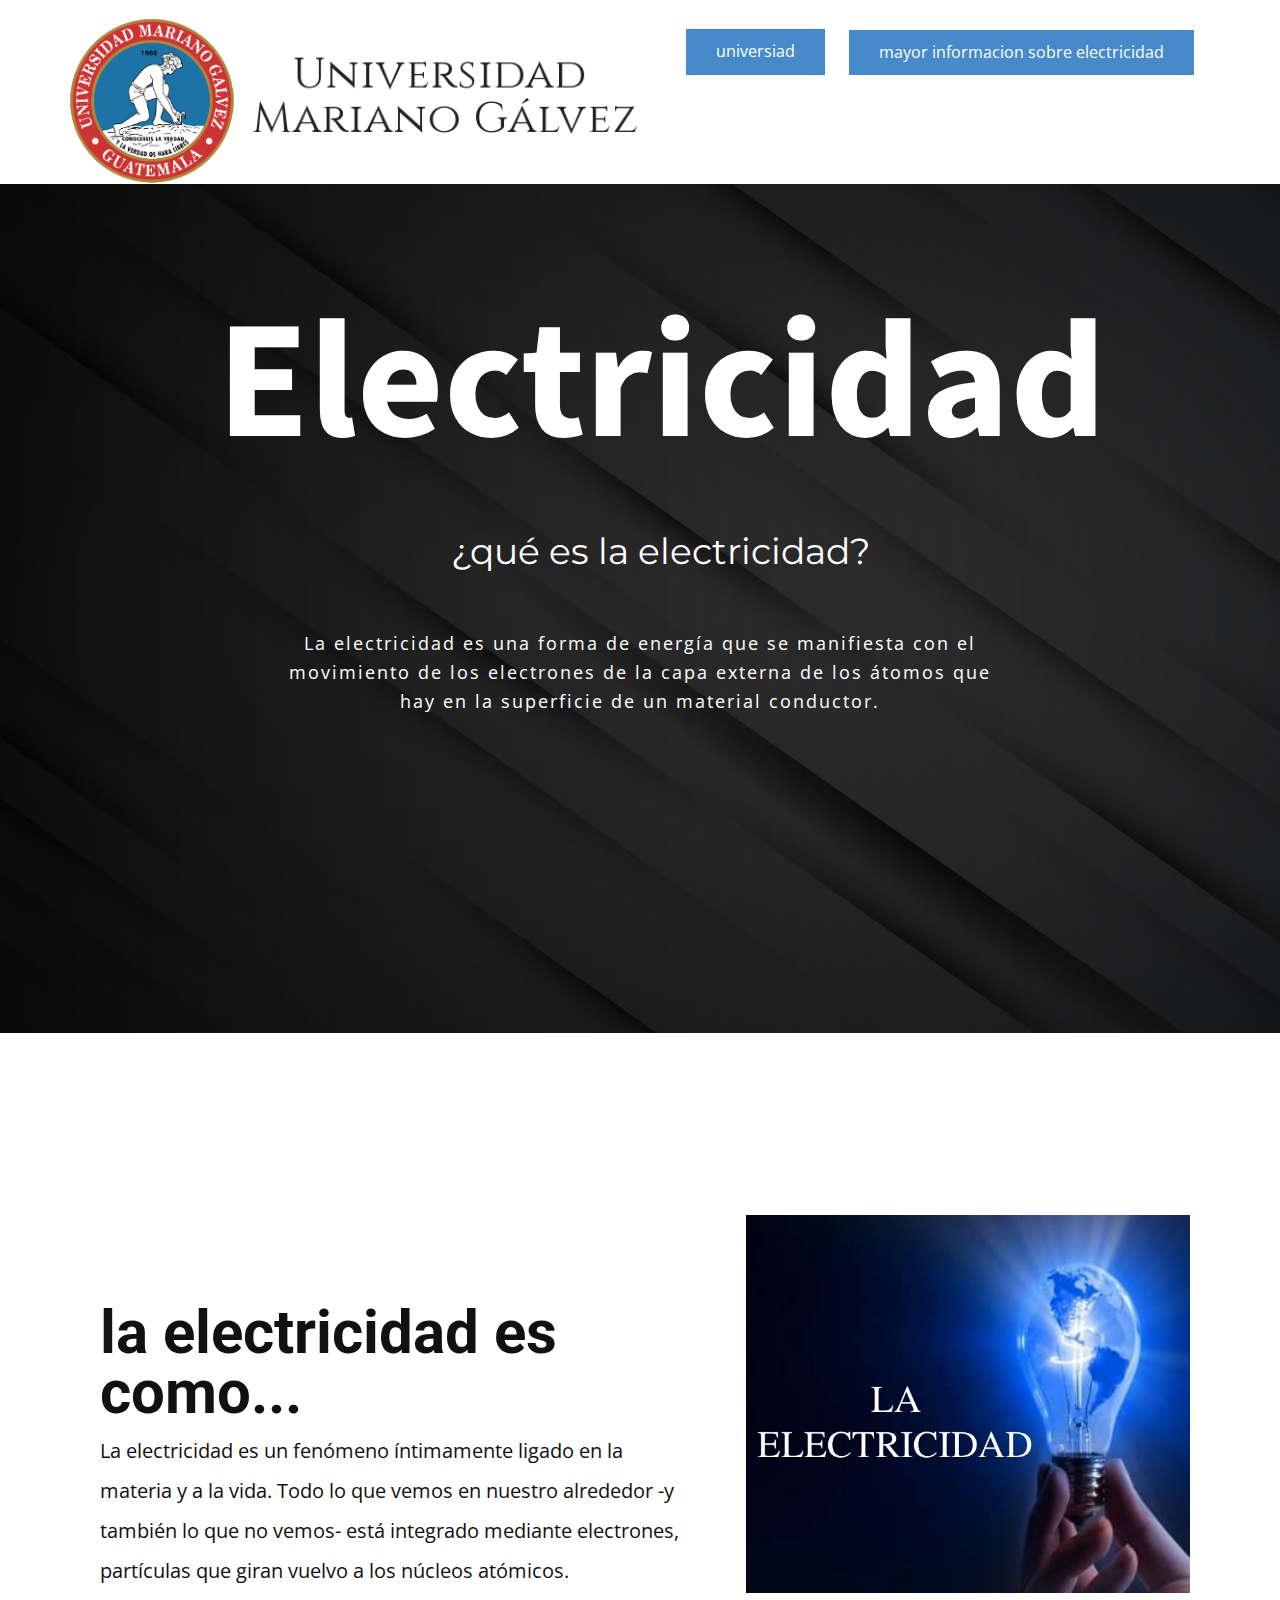
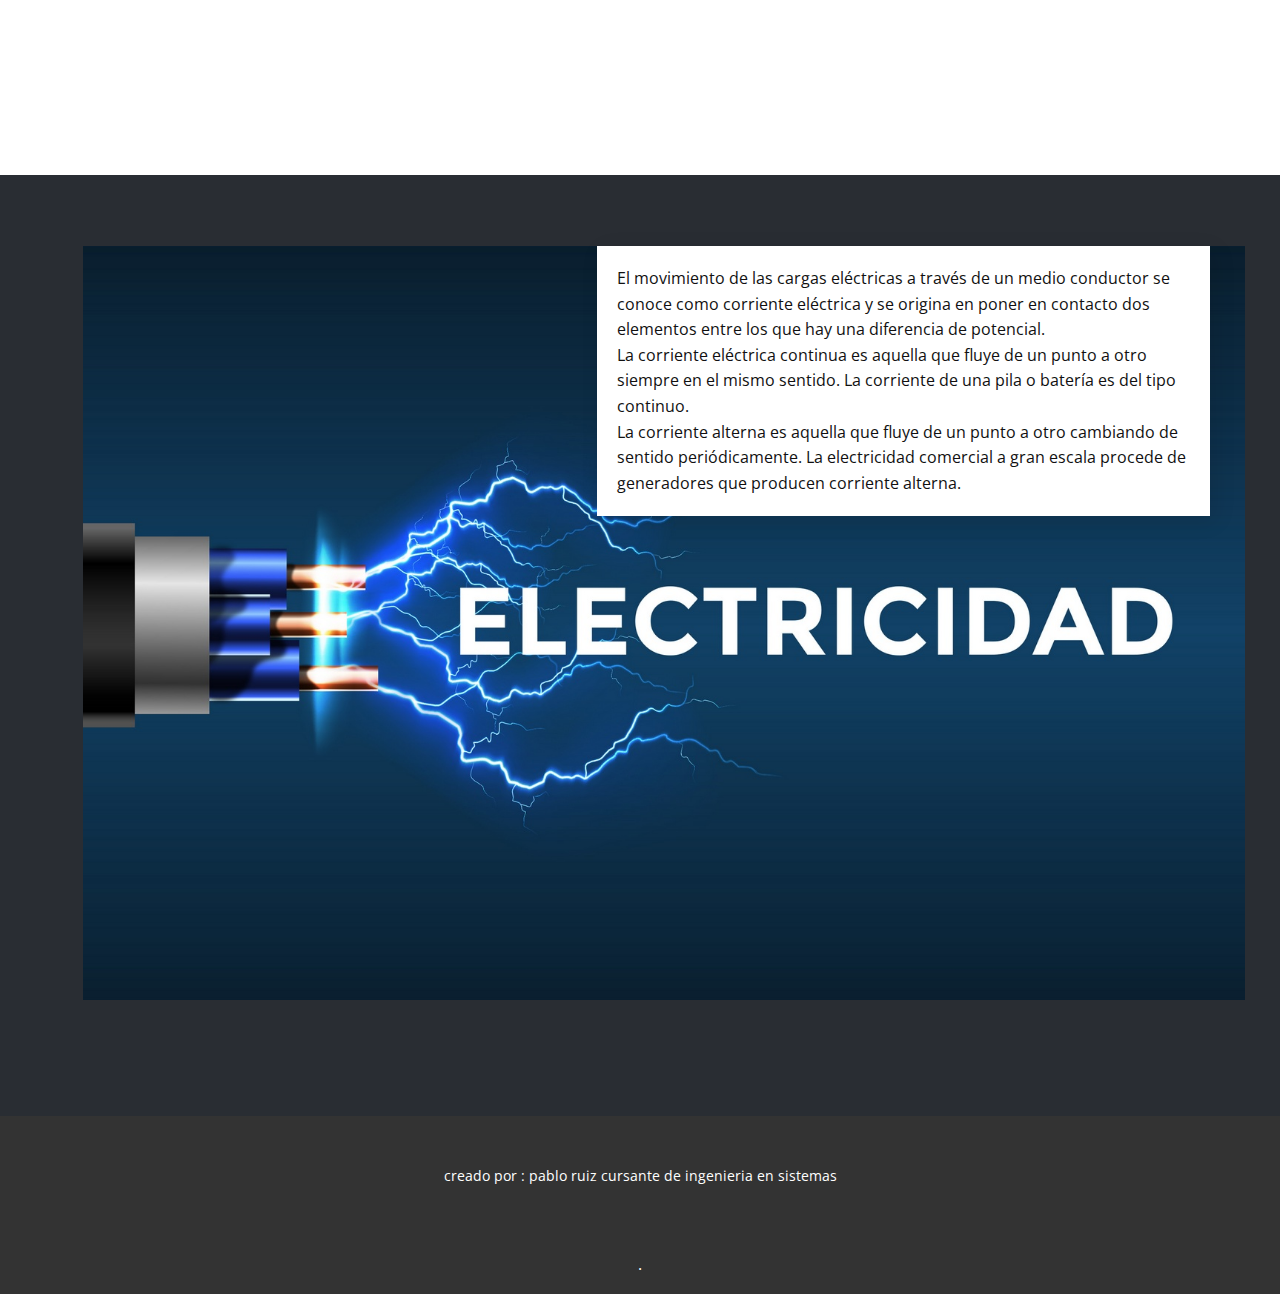
<file: index.html>
<!DOCTYPE html>
<html style="font-size: 16px;">
  <head>
    <meta name="viewport" content="width=device-width, initial-scale=1.0">
    <meta charset="utf-8">
    <meta name="keywords" content="Secrets, About Team, Strategy &amp; Consulting Services, Learn to enjoy every minute of your life., Bold steps forward, Strategy, contact form">
    <meta name="description" content="">
    <meta name="page_type" content="np-template-header-footer-from-plugin">
    <title>electricidad</title>
    <link rel="stylesheet" href="nicepage.css" media="screen">
<link rel="stylesheet" href="electricidad.css" media="screen">
    <script class="u-script" type="text/javascript" src="jquery.js" defer=""></script>
    <script class="u-script" type="text/javascript" src="nicepage.js" defer=""></script>
    <meta name="generator" content="Nicepage 3.14.1, nicepage.com">
    <link id="u-theme-google-font" rel="stylesheet" href="https://fonts.googleapis.com/css?family=Roboto:100,100i,300,300i,400,400i,500,500i,700,700i,900,900i|Open+Sans:300,300i,400,400i,600,600i,700,700i,800,800i">
    <link id="u-page-google-font" rel="stylesheet" href="https://fonts.googleapis.com/css?family=Source+Sans+Pro:200,200i,300,300i,400,400i,600,600i,700,700i,900,900i|Montserrat:100,100i,200,200i,300,300i,400,400i,500,500i,600,600i,700,700i,800,800i,900,900i">
    
    
    
    
    <script type="application/ld+json">{
		"@context": "http://schema.org",
		"@type": "Organization",
		"name": "",
		"url": "index.html"
}</script>
    <meta property="og:title" content="electricidad">
    <meta property="og:type" content="website">
    <meta name="theme-color" content="#478ac9">
    <link rel="canonical" href="index.html">
    <meta property="og:url" content="index.html">
  </head>
  <body data-home-page="electricidad.html" data-home-page-title="electricidad" class="u-body"><header class="u-clearfix u-header u-header" id="sec-e35f"><div class="u-clearfix u-sheet u-sheet-1">
        <img src="images/umg.png" alt="" class="u-image u-image-default u-image-1" data-image-width="593" data-image-height="172">
        <a href="https://www.umg.edu.gt/" class="u-btn u-button-style u-btn-1">universiad</a>
        <a href="https://www.fundacionendesa.org/es/recursos/a201908-historia-de-la-electricidad" class="u-btn u-button-style u-btn-2">mayor informacion sobre electricidad</a>
      </div></header>
    <section class="u-border-no-bottom u-border-no-left u-border-no-right u-border-no-top u-clearfix u-image u-section-1" id="sec-d97f">
      <div class="u-clearfix u-sheet u-sheet-1">
        <h1 class="u-align-center u-custom-font u-font-source-sans-pro u-text u-text-body-alt-color u-title u-text-1">Electricidad</h1>
        <h3 class="u-align-center u-custom-font u-font-montserrat u-text u-text-body-alt-color u-text-2">¿qué es la electricidad?</h3>
        <p class="u-align-center u-text u-text-body-alt-color u-text-3">La electricidad es una forma de energía que se manifiesta con el movimiento de los electrones de la capa externa de los átomos que hay en la superficie de un material conductor.</p>
      </div>
    </section>
    <section class="u-align-center u-clearfix u-section-2" id="carousel_ba5b">
      <div class="u-clearfix u-sheet u-valign-middle-lg u-valign-middle-xl u-sheet-1">
        <div class="u-clearfix u-expanded-width u-layout-wrap u-layout-wrap-1">
          <div class="u-layout">
            <div class="u-layout-row">
              <div class="u-container-style u-layout-cell u-left-cell u-size-34 u-layout-cell-1">
                <div class="u-container-layout u-valign-middle-xs u-container-layout-1">
                  <h2 class="u-text u-text-1">la electricidad es como...</h2>
                  <p class="u-text u-text-2">La electricidad es un fenómeno íntimamente ligado en la materia y a la vida. Todo lo que vemos en nuestro alrededor -y también lo que no vemos- está integrado mediante electrones, partículas que giran vuelvo a los núcleos atómicos.</p>
                </div>
              </div>
              <div class="u-container-style u-layout-cell u-right-cell u-size-26 u-layout-cell-2">
                <div class="u-container-layout u-container-layout-2">
                  <img alt="" class="u-image u-image-default u-image-1" data-image-width="768" data-image-height="576" src="images/21.jpg">
                </div>
              </div>
            </div>
          </div>
        </div>
      </div>
    </section>
    <section class="u-align-center-md u-align-center-sm u-align-center-xs u-clearfix u-palette-5-dark-3 u-section-3" id="carousel_f7a7">
      <div class="u-clearfix u-sheet u-valign-middle-lg u-valign-middle-md u-valign-middle-sm u-valign-middle-xs u-sheet-1">
        <img src="images/31.jpg" alt="" class="u-image u-image-default u-image-1" data-image-width="1600" data-image-height="1018">
        <div class="u-list u-list-1">
          <div class="u-repeater u-repeater-1">
            <div class="u-align-left u-container-style u-list-item u-repeater-item u-white u-list-item-1">
              <div class="u-container-layout u-similar-container u-valign-middle u-container-layout-1">
                <p class="u-text u-text-1">El movimiento de las cargas eléctricas a través de un medio conductor se conoce como corriente eléctrica y se origina en poner en contacto dos elementos entre los que hay una diferencia de potencial.<br>La corriente eléctrica continua es aquella que fluye de un punto a otro siempre en el mismo sentido. La corriente de una pila o batería es del tipo continuo.<br>La corriente alterna es aquella que fluye de un punto a otro cambiando de sentido periódicamente. La electricidad comercial a gran escala procede de generadores que producen corriente alterna.
                </p>
              </div>
            </div>
          </div>
        </div>
      </div>
    </section>
    
    
    <footer class="u-align-center u-clearfix u-footer u-grey-80 u-footer" id="sec-8f8c"><div class="u-clearfix u-sheet u-sheet-1">
        <p class="u-small-text u-text u-text-variant u-text-1">creado por : pablo ruiz cursante de ingenieria en sistemas</p>
      </div></footer>
    <section class="u-backlink u-clearfix u-grey-80">
      
      </a>. 
    </section>
  </body>
</html>
</file>
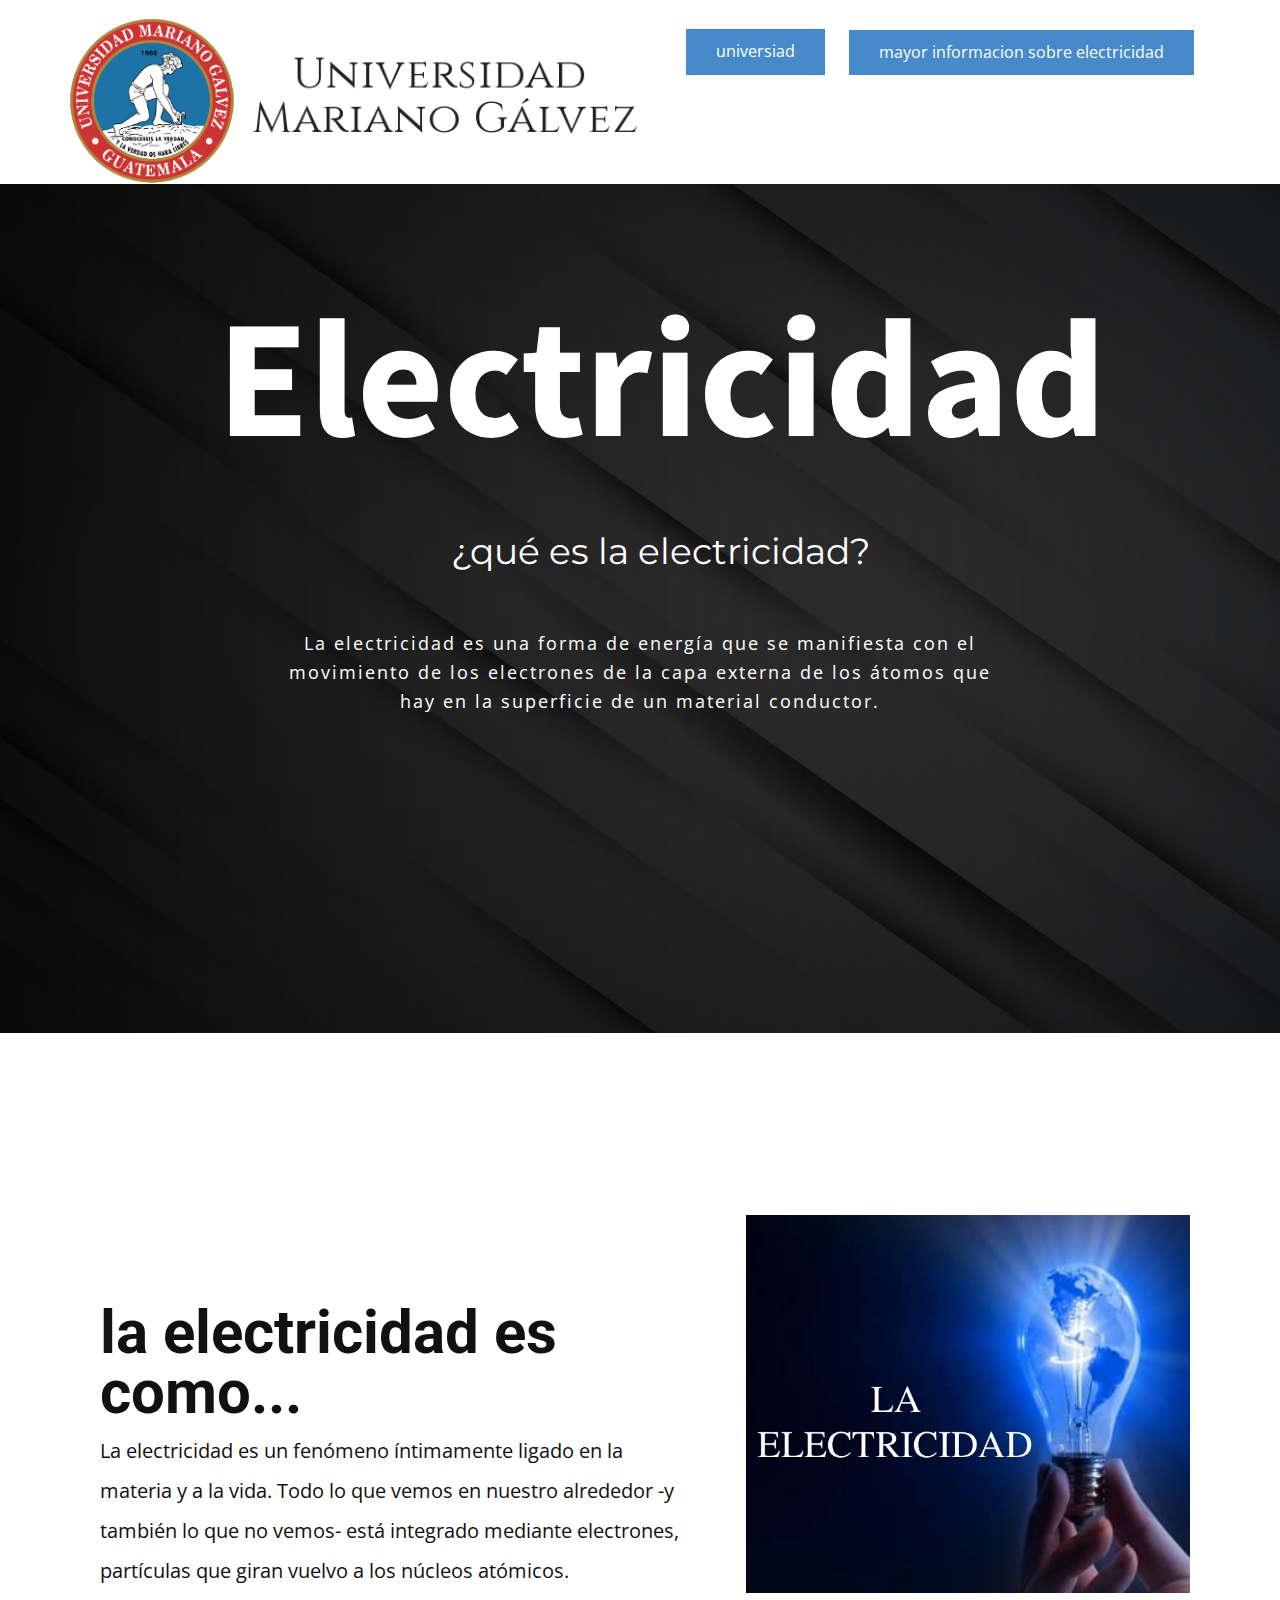
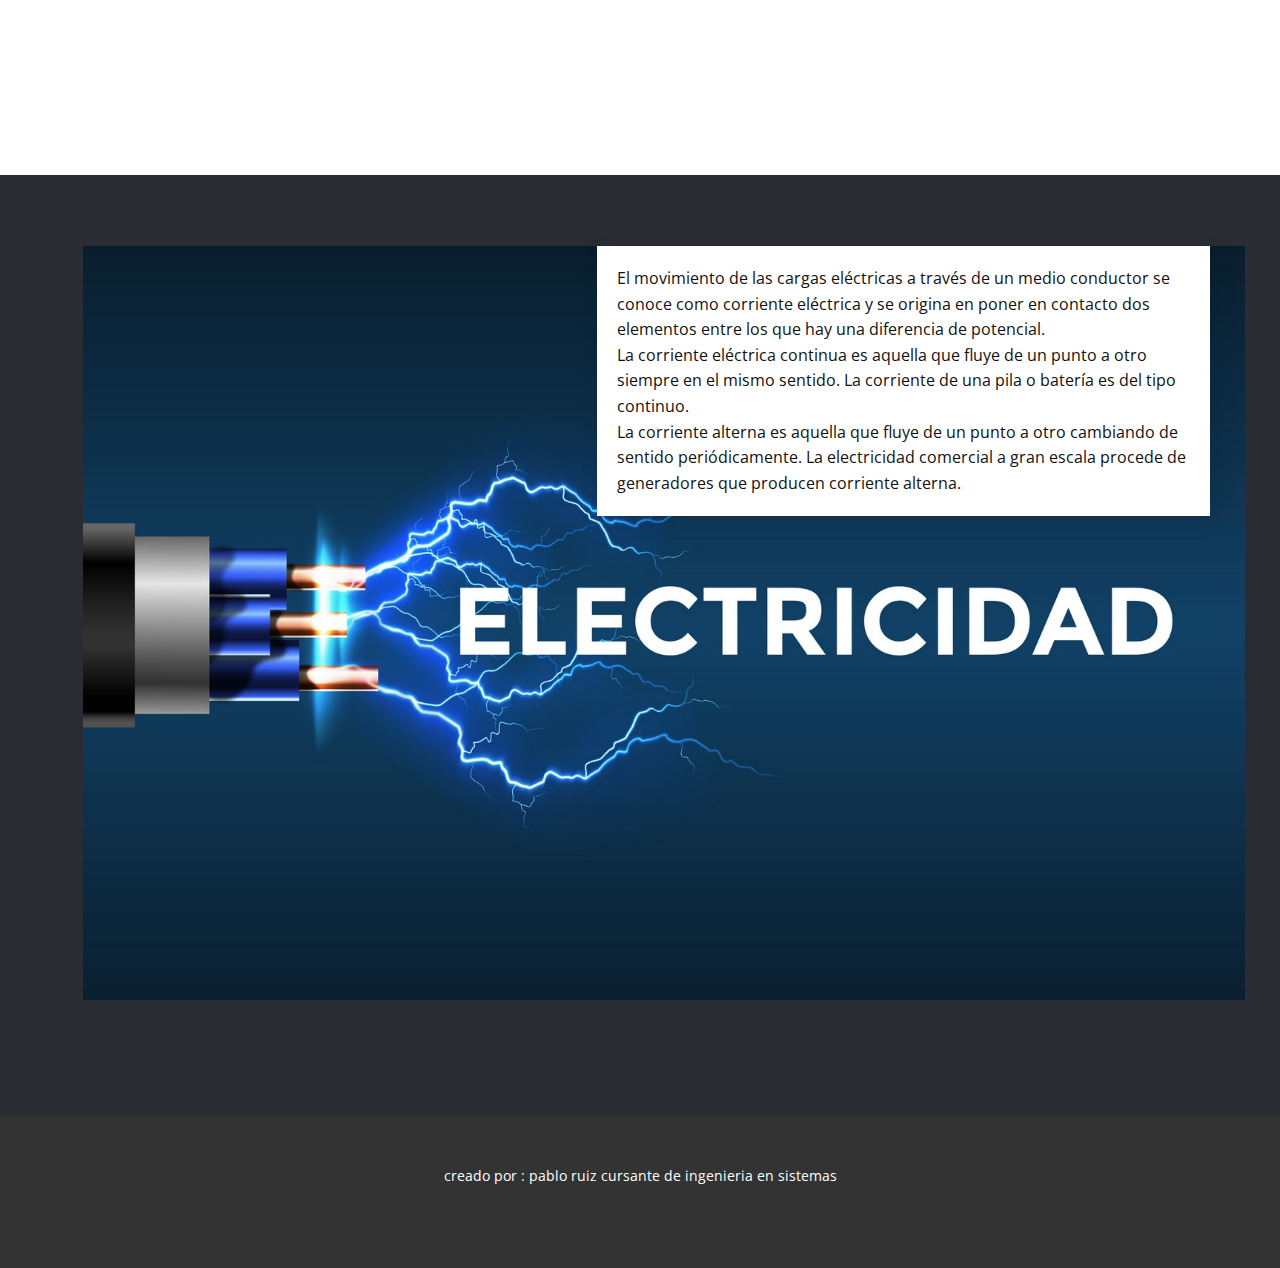
<file: electricidad.html>
<!DOCTYPE html>
<html style="font-size: 16px;">
  <head>
    <meta name="viewport" content="width=device-width, initial-scale=1.0">
    <meta charset="utf-8">
    <meta name="keywords" content="Secrets, About Team, Strategy &amp; Consulting Services, Learn to enjoy every minute of your life., Bold steps forward, Strategy, contact form">
    <meta name="description" content="">
    <meta name="page_type" content="np-template-header-footer-from-plugin">
    <title>electricidad</title>
    <link rel="stylesheet" href="nicepage.css" media="screen">
<link rel="stylesheet" href="electricidad.css" media="screen">
    <script class="u-script" type="text/javascript" src="jquery.js" defer=""></script>
    <script class="u-script" type="text/javascript" src="nicepage.js" defer=""></script>
    <meta name="generator" content="Nicepage 3.14.1, nicepage.com">
    <link id="u-theme-google-font" rel="stylesheet" href="https://fonts.googleapis.com/css?family=Roboto:100,100i,300,300i,400,400i,500,500i,700,700i,900,900i|Open+Sans:300,300i,400,400i,600,600i,700,700i,800,800i">
    <link id="u-page-google-font" rel="stylesheet" href="https://fonts.googleapis.com/css?family=Source+Sans+Pro:200,200i,300,300i,400,400i,600,600i,700,700i,900,900i|Montserrat:100,100i,200,200i,300,300i,400,400i,500,500i,600,600i,700,700i,800,800i,900,900i">
    
    
    
    
    <script type="application/ld+json">{
		"@context": "http://schema.org",
		"@type": "Organization",
		"name": "",
		"url": "index.html"
}</script>
    <meta property="og:title" content="electricidad">
    <meta property="og:type" content="website">
    <meta name="theme-color" content="#478ac9">
    <link rel="canonical" href="index.html">
    <meta property="og:url" content="index.html">
  </head>
  <body class="u-body"><header class="u-clearfix u-header u-header" id="sec-e35f"><div class="u-clearfix u-sheet u-sheet-1">
        <img src="images/umg.png" alt="" class="u-image u-image-default u-image-1" data-image-width="593" data-image-height="172">
        <a href="https://www.umg.edu.gt/" class="u-btn u-button-style u-btn-1">universiad</a>
        <a href="https://www.fundacionendesa.org/es/recursos/a201908-historia-de-la-electricidad" class="u-btn u-button-style u-btn-2">mayor informacion sobre electricidad</a>
      </div></header>
    <section class="u-border-no-bottom u-border-no-left u-border-no-right u-border-no-top u-clearfix u-image u-section-1" id="sec-d97f">
      <div class="u-clearfix u-sheet u-sheet-1">
        <h1 class="u-align-center u-custom-font u-font-source-sans-pro u-text u-text-body-alt-color u-title u-text-1">Electricidad</h1>
        <h3 class="u-align-center u-custom-font u-font-montserrat u-text u-text-body-alt-color u-text-2">¿qué es la electricidad?</h3>
        <p class="u-align-center u-text u-text-body-alt-color u-text-3">La electricidad es una forma de energía que se manifiesta con el movimiento de los electrones de la capa externa de los átomos que hay en la superficie de un material conductor.</p>
      </div>
    </section>
    <section class="u-align-center u-clearfix u-section-2" id="carousel_ba5b">
      <div class="u-clearfix u-sheet u-valign-middle-lg u-valign-middle-xl u-sheet-1">
        <div class="u-clearfix u-expanded-width u-layout-wrap u-layout-wrap-1">
          <div class="u-layout">
            <div class="u-layout-row">
              <div class="u-container-style u-layout-cell u-left-cell u-size-34 u-layout-cell-1">
                <div class="u-container-layout u-valign-middle-xs u-container-layout-1">
                  <h2 class="u-text u-text-1">la electricidad es como...</h2>
                  <p class="u-text u-text-2">La electricidad es un fenómeno íntimamente ligado en la materia y a la vida. Todo lo que vemos en nuestro alrededor -y también lo que no vemos- está integrado mediante electrones, partículas que giran vuelvo a los núcleos atómicos.</p>
                </div>
              </div>
              <div class="u-container-style u-layout-cell u-right-cell u-size-26 u-layout-cell-2">
                <div class="u-container-layout u-container-layout-2">
                  <img alt="" class="u-image u-image-default u-image-1" data-image-width="768" data-image-height="576" src="images/21.jpg">
                </div>
              </div>
            </div>
          </div>
        </div>
      </div>
    </section>
    <section class="u-align-center-md u-align-center-sm u-align-center-xs u-clearfix u-palette-5-dark-3 u-section-3" id="carousel_f7a7">
      <div class="u-clearfix u-sheet u-valign-middle-lg u-valign-middle-md u-valign-middle-sm u-valign-middle-xs u-sheet-1">
        <img src="images/31.jpg" alt="" class="u-image u-image-default u-image-1" data-image-width="1600" data-image-height="1018">
        <div class="u-list u-list-1">
          <div class="u-repeater u-repeater-1">
            <div class="u-align-left u-container-style u-list-item u-repeater-item u-white u-list-item-1">
              <div class="u-container-layout u-similar-container u-valign-middle u-container-layout-1">
                <p class="u-text u-text-1">El movimiento de las cargas eléctricas a través de un medio conductor se conoce como corriente eléctrica y se origina en poner en contacto dos elementos entre los que hay una diferencia de potencial.<br>La corriente eléctrica continua es aquella que fluye de un punto a otro siempre en el mismo sentido. La corriente de una pila o batería es del tipo continuo.<br>La corriente alterna es aquella que fluye de un punto a otro cambiando de sentido periódicamente. La electricidad comercial a gran escala procede de generadores que producen corriente alterna.
                </p>
              </div>
            </div>
          </div>
        </div>
      </div>
    </section>
    
    
    <footer class="u-align-center u-clearfix u-footer u-grey-80 u-footer" id="sec-8f8c"><div class="u-clearfix u-sheet u-sheet-1">
        <p class="u-small-text u-text u-text-variant u-text-1">creado por : pablo ruiz cursante de ingenieria en sistemas</p>
      </div></footer>
    <section class="u-backlink u-clearfix u-grey-80">
    
      </a> 
    </section>
  </body>
</html>
</file>
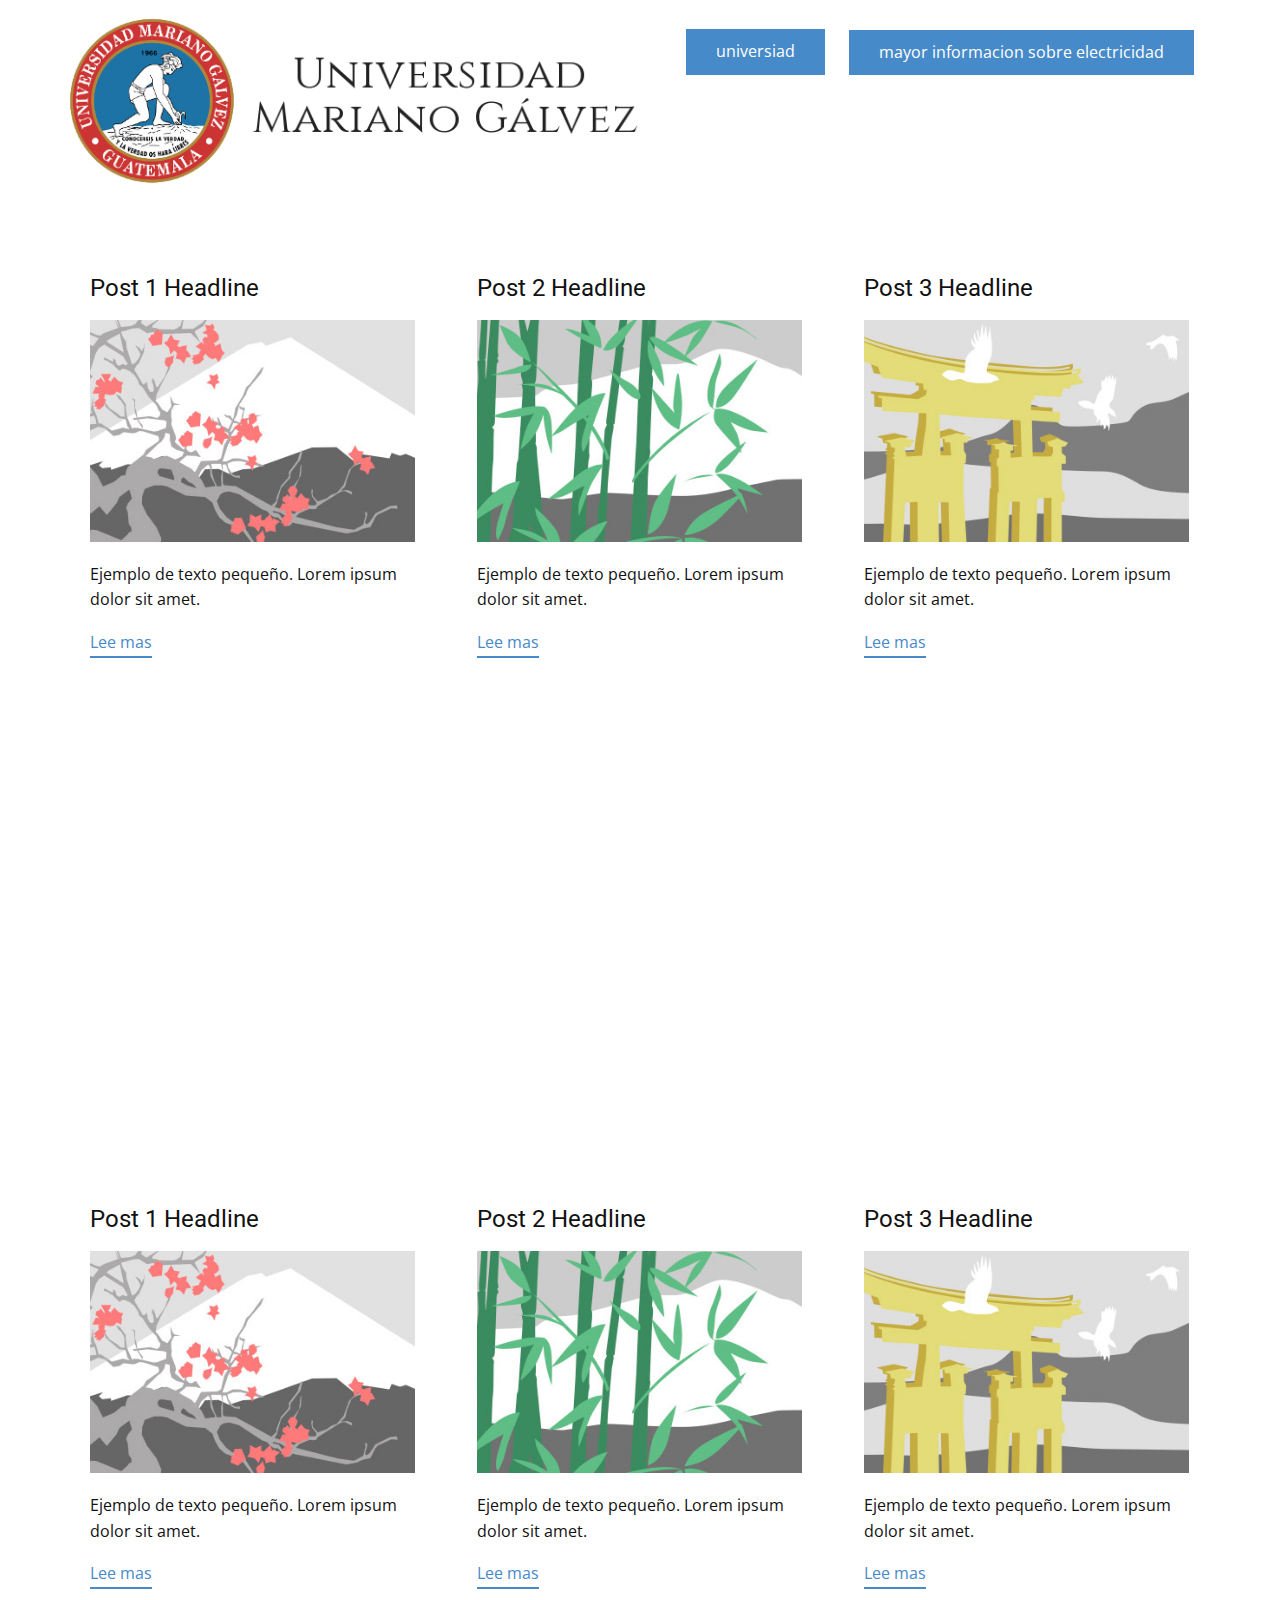
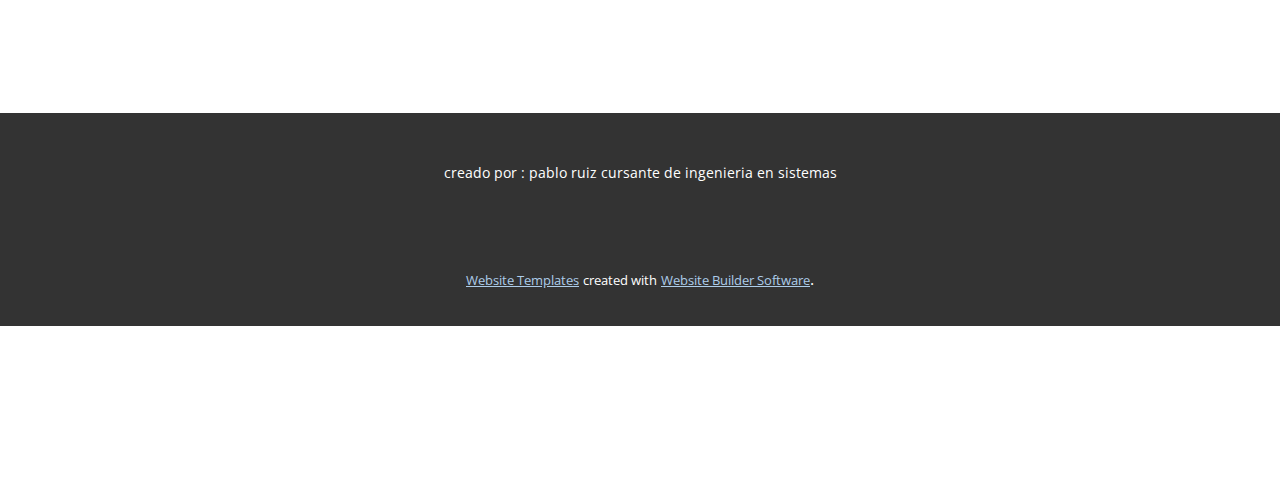
<file: blog/blog.html>
<html style="font-size: 16px;"><head>
    <meta name="viewport" content="width=device-width, initial-scale=1.0">
    <meta charset="utf-8">
    <meta name="keywords" content="">
    <meta name="description" content="">
    <meta name="page_type" content="np-template-header-footer-from-plugin">
    <title>Blog Template</title>
    <link rel="stylesheet" href="../nicepage.css" media="screen">
<link rel="stylesheet" href="../Blog-Template.css" media="screen">
    <script class="u-script" type="text/javascript" src="../jquery.js" defer=""></script>
    <script class="u-script" type="text/javascript" src="../nicepage.js" defer=""></script>
    <meta name="generator" content="Nicepage 3.14.1, nicepage.com">
    <link id="u-theme-google-font" rel="stylesheet" href="https://fonts.googleapis.com/css?family=Roboto:100,100i,300,300i,400,400i,500,500i,700,700i,900,900i|Open+Sans:300,300i,400,400i,600,600i,700,700i,800,800i">
    
    
    
    <script type="application/ld+json">{
		"@context": "http://schema.org",
		"@type": "Organization",
		"name": "",
		"url": "index.html"
}</script>
    <meta property="og:title" content="Blog Template">
    <meta property="og:type" content="website">
    <meta name="theme-color" content="#478ac9">
    <link rel="canonical" href="../index.html">
    <meta property="og:url" content="index.html">
  </head>
  <body class="u-body"><header class="u-clearfix u-header u-header" id="sec-e35f"><div class="u-clearfix u-sheet u-sheet-1">
        <img src="../images/umg.png" alt="" class="u-image u-image-default u-image-1" data-image-width="593" data-image-height="172">
        <a href="https://www.umg.edu.gt/" class="u-btn u-button-style u-btn-1">universiad</a>
        <a href="https://www.fundacionendesa.org/es/recursos/a201908-historia-de-la-electricidad" class="u-btn u-button-style u-btn-2">mayor informacion sobre electricidad</a>
      </div></header>
    <section class="u-clearfix u-section-1" id="sec-d048">
      <div class="u-clearfix u-sheet u-valign-middle u-sheet-1"><!--blog--><!--blog_options_json--><!--{"type":"Recent","source":"","tags":"","count":"","gridProps":[{"mode":"XL","columns":3,"gap":22,"styles":".u-section-1 .u-repeater-1 {grid-auto-rows: [[XL_VALUE]] !important}"},{"mode":"LG","columns":3,"gap":22,"styles":"@media (max-width: 1199px) {.u-section-1 .u-repeater-1 {grid-auto-rows: [[LG_VALUE]] !important}}"},{"mode":"MD","columns":2,"gap":22,"styles":"@media (max-width: 991px) {.u-section-1 .u-repeater-1 {grid-auto-rows: [[MD_VALUE]] !important}}"},{"mode":"SM","columns":1,"gap":22,"styles":"@media (max-width: 767px) {.u-section-1 .u-repeater-1 {grid-auto-rows: [[SM_VALUE]] !important}}"},{"mode":"XS","columns":1,"gap":22,"styles":"@media (max-width: 575px) {.u-section-1 .u-repeater-1 {grid-auto-rows: [[XS_VALUE]] !important}}"}]}--><!--/blog_options_json-->
        <div class="u-blog u-expanded-width u-repeater u-repeater-1"><!--blog_post-->
          <div class="u-blog-post u-container-style u-repeater-item u-white u-repeater-item-1">
            <div class="u-container-layout u-similar-container u-valign-top u-container-layout-1"><!--blog_post_header-->
              <h4 class="u-blog-control u-text u-text-1">
                <a class="u-post-header-link" href="../blog/enviar.html"><!--blog_post_header_content-->Post 1 Headline<!--/blog_post_header_content--></a>
              </h4><!--/blog_post_header--><!--blog_post_image-->
              <a class="u-post-header-link" href="../blog/enviar.html"><img alt="" class="u-blog-control u-expanded-width u-image u-image-default u-image-1" src="[data-uri]"></a><!--/blog_post_image--><!--blog_post_content-->
              <div class="u-blog-control u-post-content u-text u-text-2 fr-view">Ejemplo de texto pequeño. Lorem ipsum dolor sit amet.</div><!--/blog_post_content--><!--blog_post_readmore-->
              <a href="../blog/enviar.html" class="u-blog-control u-border-2 u-border-palette-1-base u-btn u-btn-rectangle u-button-style u-none u-btn-1"><!--blog_post_readmore_content-->Lee mas<!--/blog_post_readmore_content--></a><!--/blog_post_readmore-->
            </div>
          </div><div class="u-blog-post u-container-style u-repeater-item u-video-cover u-white">
            <div class="u-container-layout u-similar-container u-valign-top u-container-layout-2"><!--blog_post_header-->
              <h4 class="u-blog-control u-text u-text-3">
                <a class="u-post-header-link" href="../blog/enviar-1.html"><!--blog_post_header_content-->Post 2 Headline<!--/blog_post_header_content--></a>
              </h4><!--/blog_post_header--><!--blog_post_image-->
              <a class="u-post-header-link" href="../blog/enviar-1.html"><img alt="" class="u-blog-control u-expanded-width u-image u-image-default u-image-2" src="[data-uri]"></a><!--/blog_post_image--><!--blog_post_content-->
              <div class="u-blog-control u-post-content u-text u-text-4 fr-view">Ejemplo de texto pequeño. Lorem ipsum dolor sit amet.</div><!--/blog_post_content--><!--blog_post_readmore-->
              <a href="../blog/enviar-1.html" class="u-blog-control u-border-2 u-border-palette-1-base u-btn u-btn-rectangle u-button-style u-none u-btn-2"><!--blog_post_readmore_content-->Lee mas<!--/blog_post_readmore_content--></a><!--/blog_post_readmore-->
            </div>
          </div><div class="u-blog-post u-container-style u-repeater-item u-video-cover u-white">
            <div class="u-container-layout u-similar-container u-valign-top u-container-layout-3"><!--blog_post_header-->
              <h4 class="u-blog-control u-text u-text-5">
                <a class="u-post-header-link" href="../blog/enviar-2.html"><!--blog_post_header_content-->Post 3 Headline<!--/blog_post_header_content--></a>
              </h4><!--/blog_post_header--><!--blog_post_image-->
              <a class="u-post-header-link" href="../blog/enviar-2.html"><img alt="" class="u-blog-control u-expanded-width u-image u-image-default u-image-3" src="[data-uri]"></a><!--/blog_post_image--><!--blog_post_content-->
              <div class="u-blog-control u-post-content u-text u-text-6 fr-view">Ejemplo de texto pequeño. Lorem ipsum dolor sit amet.</div><!--/blog_post_content--><!--blog_post_readmore-->
              <a href="../blog/enviar-2.html" class="u-blog-control u-border-2 u-border-palette-1-base u-btn u-btn-rectangle u-button-style u-none u-btn-3"><!--blog_post_readmore_content-->Lee mas<!--/blog_post_readmore_content--></a><!--/blog_post_readmore-->
            </div>
          </div><div class="u-blog-post u-container-style u-repeater-item u-white u-repeater-item-1">
            <div class="u-container-layout u-similar-container u-valign-top u-container-layout-1"><!--blog_post_header-->
              <h4 class="u-blog-control u-text u-text-1">
                <a class="u-post-header-link" href="../blog/enviar-3.html"><!--blog_post_header_content-->Post 1 Headline<!--/blog_post_header_content--></a>
              </h4><!--/blog_post_header--><!--blog_post_image-->
              <a class="u-post-header-link" href="../blog/enviar-3.html"><img alt="" class="u-blog-control u-expanded-width u-image u-image-default u-image-1" src="[data-uri]"></a><!--/blog_post_image--><!--blog_post_content-->
              <div class="u-blog-control u-post-content u-text u-text-2 fr-view">Ejemplo de texto pequeño. Lorem ipsum dolor sit amet.</div><!--/blog_post_content--><!--blog_post_readmore-->
              <a href="../blog/enviar-3.html" class="u-blog-control u-border-2 u-border-palette-1-base u-btn u-btn-rectangle u-button-style u-none u-btn-1"><!--blog_post_readmore_content-->Lee mas<!--/blog_post_readmore_content--></a><!--/blog_post_readmore-->
            </div>
          </div><div class="u-blog-post u-container-style u-repeater-item u-video-cover u-white">
            <div class="u-container-layout u-similar-container u-valign-top u-container-layout-2"><!--blog_post_header-->
              <h4 class="u-blog-control u-text u-text-3">
                <a class="u-post-header-link" href="../blog/enviar-4.html"><!--blog_post_header_content-->Post 2 Headline<!--/blog_post_header_content--></a>
              </h4><!--/blog_post_header--><!--blog_post_image-->
              <a class="u-post-header-link" href="../blog/enviar-4.html"><img alt="" class="u-blog-control u-expanded-width u-image u-image-default u-image-2" src="[data-uri]"></a><!--/blog_post_image--><!--blog_post_content-->
              <div class="u-blog-control u-post-content u-text u-text-4 fr-view">Ejemplo de texto pequeño. Lorem ipsum dolor sit amet.</div><!--/blog_post_content--><!--blog_post_readmore-->
              <a href="../blog/enviar-4.html" class="u-blog-control u-border-2 u-border-palette-1-base u-btn u-btn-rectangle u-button-style u-none u-btn-2"><!--blog_post_readmore_content-->Lee mas<!--/blog_post_readmore_content--></a><!--/blog_post_readmore-->
            </div>
          </div><div class="u-blog-post u-container-style u-repeater-item u-video-cover u-white">
            <div class="u-container-layout u-similar-container u-valign-top u-container-layout-3"><!--blog_post_header-->
              <h4 class="u-blog-control u-text u-text-5">
                <a class="u-post-header-link" href="../blog/enviar-5.html"><!--blog_post_header_content-->Post 3 Headline<!--/blog_post_header_content--></a>
              </h4><!--/blog_post_header--><!--blog_post_image-->
              <a class="u-post-header-link" href="../blog/enviar-5.html"><img alt="" class="u-blog-control u-expanded-width u-image u-image-default u-image-3" src="[data-uri]"></a><!--/blog_post_image--><!--blog_post_content-->
              <div class="u-blog-control u-post-content u-text u-text-6 fr-view">Ejemplo de texto pequeño. Lorem ipsum dolor sit amet.</div><!--/blog_post_content--><!--blog_post_readmore-->
              <a href="../blog/enviar-5.html" class="u-blog-control u-border-2 u-border-palette-1-base u-btn u-btn-rectangle u-button-style u-none u-btn-3"><!--blog_post_readmore_content-->Lee mas<!--/blog_post_readmore_content--></a><!--/blog_post_readmore-->
            </div>
          </div><!--/blog_post--><!--blog_post-->
          <!--/blog_post--><!--blog_post-->
          <!--/blog_post-->
        </div><!--/blog-->
      </div>
    </section>
    <section class="u-clearfix u-section-2" id="sec-8637">
      <div class="u-clearfix u-sheet u-sheet-1"></div>
    </section>
    
    
    <footer class="u-align-center u-clearfix u-footer u-grey-80 u-footer" id="sec-8f8c"><div class="u-clearfix u-sheet u-sheet-1">
        <p class="u-small-text u-text u-text-variant u-text-1">creado por : pablo ruiz cursante de ingenieria en sistemas</p>
      </div></footer>
    <section class="u-backlink u-clearfix u-grey-80">
      <a class="u-link" href="https://nicepage.com/website-templates" target="_blank">
        <span>Website Templates</span>
      </a>
      <p class="u-text">
        <span>created with</span>
      </p>
      <a class="u-link" href="https://nicepage.com/" target="_blank">
        <span>Website Builder Software</span>
      </a>. 
    </section>
  
</body></html>
</file>
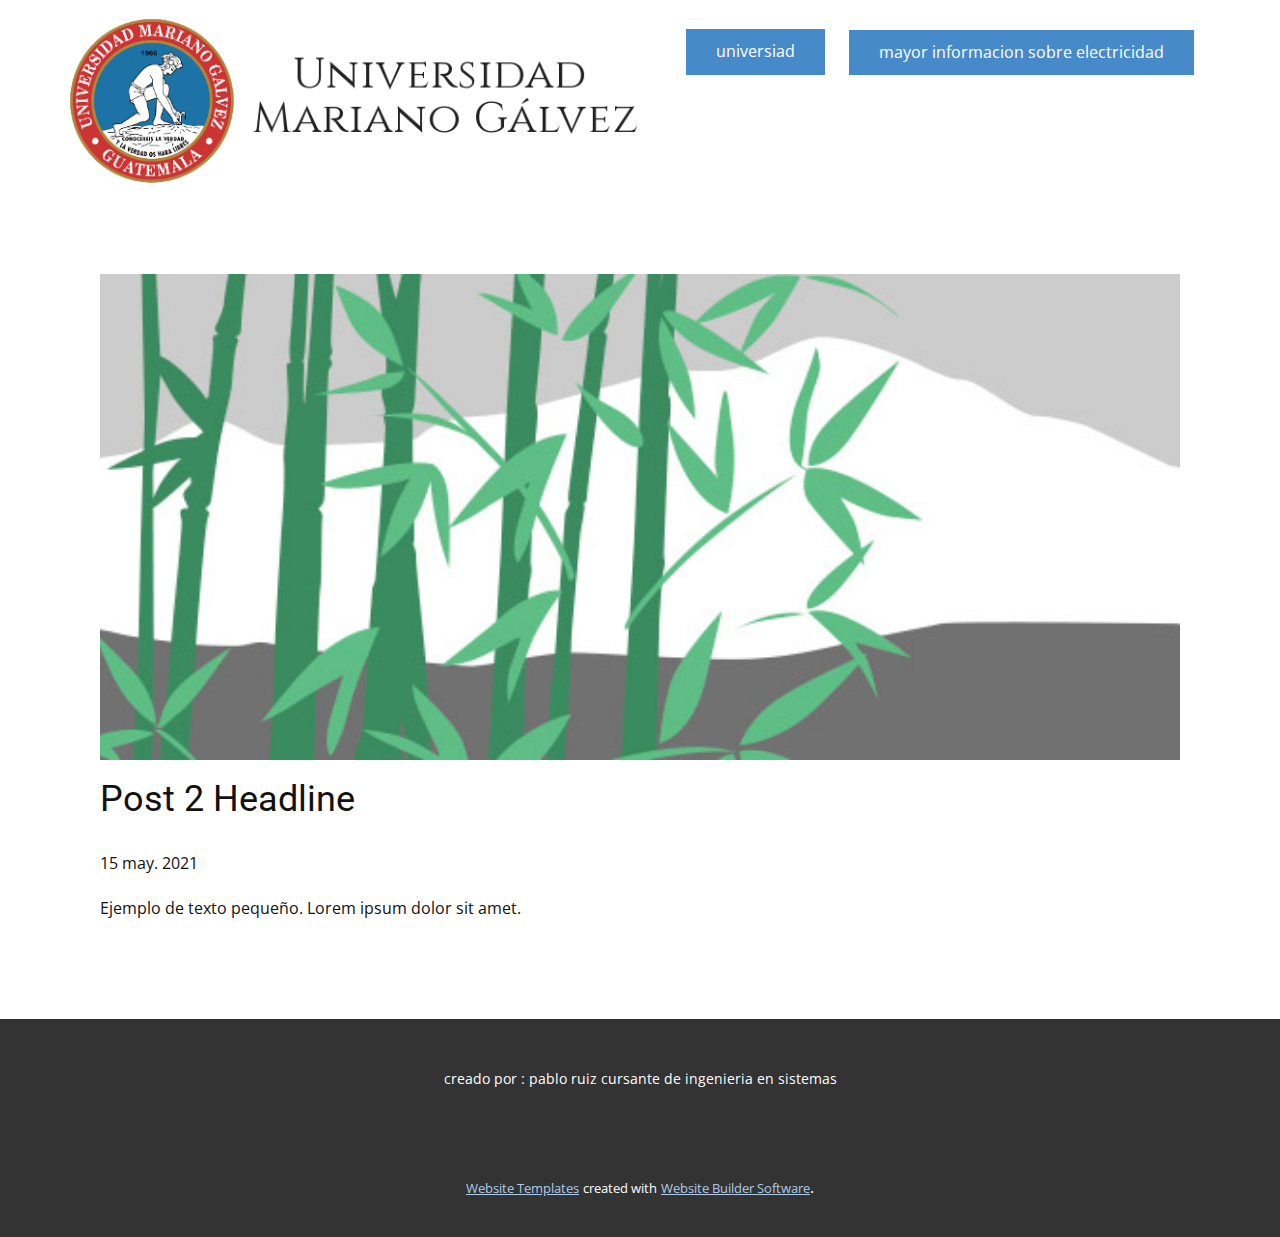
<file: blog/enviar-1.html>
<!doctype html>
<html style="font-size: 16px;"><head>
    <meta name="viewport" content="width=device-width, initial-scale=1.0">
    <meta charset="utf-8">
    <meta name="keywords" content="Post 1 Headline">
    <meta name="description" content="">
    <meta name="page_type" content="np-template-header-footer-from-plugin">
    <title>Post 2 Headline</title>
    <link rel="stylesheet" href="../nicepage.css" media="screen">
<link rel="stylesheet" href="../Post-Template.css" media="screen">
    <script class="u-script" type="text/javascript" src="../jquery.js" defer=""></script>
    <script class="u-script" type="text/javascript" src="../nicepage.js" defer=""></script>
    <meta name="generator" content="Nicepage 3.14.1, nicepage.com">
    <link id="u-theme-google-font" rel="stylesheet" href="https://fonts.googleapis.com/css?family=Roboto:100,100i,300,300i,400,400i,500,500i,700,700i,900,900i|Open+Sans:300,300i,400,400i,600,600i,700,700i,800,800i">
    
    
    <script type="application/ld+json">{
		"@context": "http://schema.org",
		"@type": "Organization",
		"name": "",
		"url": "index.html"
}</script>
    <meta property="og:title" content="Post Template">
    <meta property="og:type" content="website">
    <meta name="theme-color" content="#478ac9">
    <link rel="canonical" href="../index.html">
    <meta property="og:url" content="index.html">
  </head>
  <body class="u-body"><header class="u-clearfix u-header u-header" id="sec-e35f"><div class="u-clearfix u-sheet u-sheet-1">
        <img src="../images/umg.png" alt="" class="u-image u-image-default u-image-1" data-image-width="593" data-image-height="172">
        <a href="https://www.umg.edu.gt/" class="u-btn u-button-style u-btn-1">universiad</a>
        <a href="https://www.fundacionendesa.org/es/recursos/a201908-historia-de-la-electricidad" class="u-btn u-button-style u-btn-2">mayor informacion sobre electricidad</a>
      </div></header>
    <section class="u-align-center u-clearfix u-section-1" id="sec-bbb4">
      <div class="u-clearfix u-sheet u-valign-middle-md u-valign-middle-sm u-valign-middle-xs u-sheet-1"><!--post_details--><!--post_details_options_json--><!--{"source":""}--><!--/post_details_options_json--><!--blog_post-->
        <div class="u-container-style u-expanded-width u-post-details u-post-details-1">
          <div class="u-container-layout u-valign-middle u-container-layout-1"><!--blog_post_image-->
            <img alt="" class="u-blog-control u-expanded-width u-image u-image-default u-image-1" src="[data-uri]"><!--/blog_post_image--><!--blog_post_header-->
            <h2 class="u-blog-control u-text u-text-1">Post 2 Headline</h2><!--/blog_post_header--><!--blog_post_metadata-->
            <div class="u-blog-control u-metadata u-metadata-1"><!--blog_post_metadata_date-->
              <span class="u-meta-date u-meta-icon">15 may. 2021</span><!--/blog_post_metadata_date--><!--blog_post_metadata_category-->
              <!--/blog_post_metadata_category--><!--blog_post_metadata_comments-->
              <!--/blog_post_metadata_comments-->
            </div><!--/blog_post_metadata--><!--blog_post_content-->
            <div class="u-align-justify u-blog-control u-post-content u-text u-text-2 fr-view">
  Ejemplo de texto pequeño. Lorem ipsum dolor sit amet.
  </div><!--/blog_post_content-->
          </div>
        </div><!--/blog_post--><!--/post_details-->
      </div>
    </section>
    
    
    <footer class="u-align-center u-clearfix u-footer u-grey-80 u-footer" id="sec-8f8c"><div class="u-clearfix u-sheet u-sheet-1">
        <p class="u-small-text u-text u-text-variant u-text-1">creado por : pablo ruiz cursante de ingenieria en sistemas</p>
      </div></footer>
    <section class="u-backlink u-clearfix u-grey-80">
      <a class="u-link" href="https://nicepage.com/website-templates" target="_blank">
        <span>Website Templates</span>
      </a>
      <p class="u-text">
        <span>created with</span>
      </p>
      <a class="u-link" href="https://nicepage.com/" target="_blank">
        <span>Website Builder Software</span>
      </a>. 
    </section>
  
</body></html>
</file>
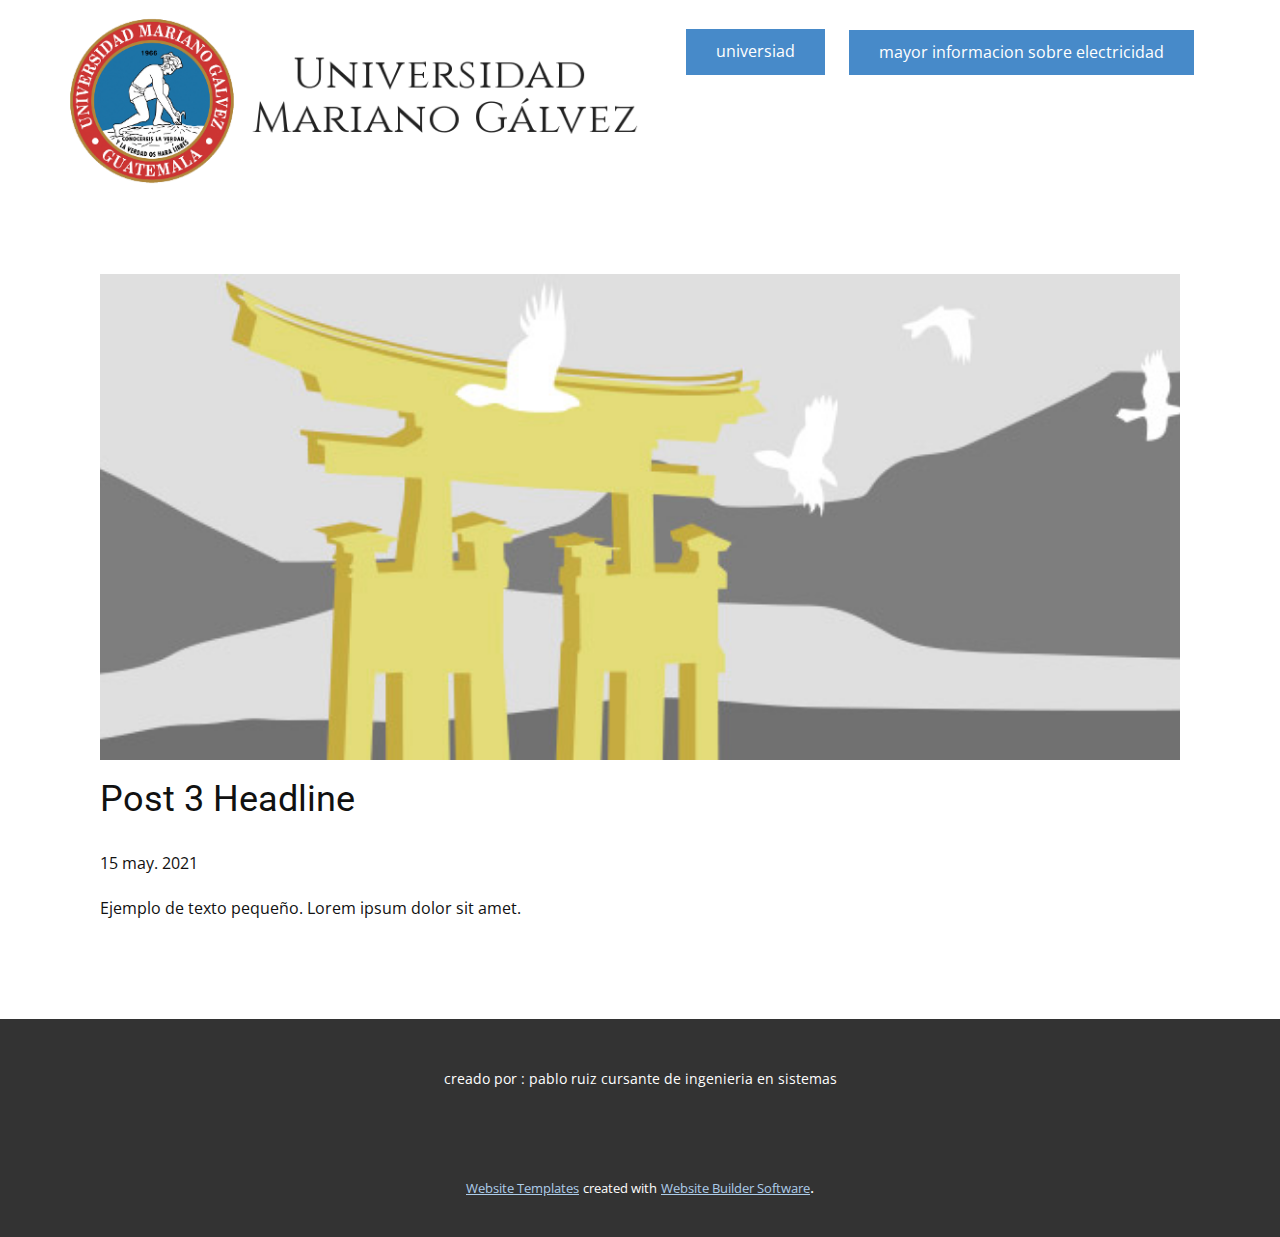
<file: blog/enviar-2.html>
<!doctype html>
<html style="font-size: 16px;"><head>
    <meta name="viewport" content="width=device-width, initial-scale=1.0">
    <meta charset="utf-8">
    <meta name="keywords" content="Post 1 Headline">
    <meta name="description" content="">
    <meta name="page_type" content="np-template-header-footer-from-plugin">
    <title>Post 3 Headline</title>
    <link rel="stylesheet" href="../nicepage.css" media="screen">
<link rel="stylesheet" href="../Post-Template.css" media="screen">
    <script class="u-script" type="text/javascript" src="../jquery.js" defer=""></script>
    <script class="u-script" type="text/javascript" src="../nicepage.js" defer=""></script>
    <meta name="generator" content="Nicepage 3.14.1, nicepage.com">
    <link id="u-theme-google-font" rel="stylesheet" href="https://fonts.googleapis.com/css?family=Roboto:100,100i,300,300i,400,400i,500,500i,700,700i,900,900i|Open+Sans:300,300i,400,400i,600,600i,700,700i,800,800i">
    
    
    <script type="application/ld+json">{
		"@context": "http://schema.org",
		"@type": "Organization",
		"name": "",
		"url": "index.html"
}</script>
    <meta property="og:title" content="Post Template">
    <meta property="og:type" content="website">
    <meta name="theme-color" content="#478ac9">
    <link rel="canonical" href="../index.html">
    <meta property="og:url" content="index.html">
  </head>
  <body class="u-body"><header class="u-clearfix u-header u-header" id="sec-e35f"><div class="u-clearfix u-sheet u-sheet-1">
        <img src="../images/umg.png" alt="" class="u-image u-image-default u-image-1" data-image-width="593" data-image-height="172">
        <a href="https://www.umg.edu.gt/" class="u-btn u-button-style u-btn-1">universiad</a>
        <a href="https://www.fundacionendesa.org/es/recursos/a201908-historia-de-la-electricidad" class="u-btn u-button-style u-btn-2">mayor informacion sobre electricidad</a>
      </div></header>
    <section class="u-align-center u-clearfix u-section-1" id="sec-bbb4">
      <div class="u-clearfix u-sheet u-valign-middle-md u-valign-middle-sm u-valign-middle-xs u-sheet-1"><!--post_details--><!--post_details_options_json--><!--{"source":""}--><!--/post_details_options_json--><!--blog_post-->
        <div class="u-container-style u-expanded-width u-post-details u-post-details-1">
          <div class="u-container-layout u-valign-middle u-container-layout-1"><!--blog_post_image-->
            <img alt="" class="u-blog-control u-expanded-width u-image u-image-default u-image-1" src="[data-uri]"><!--/blog_post_image--><!--blog_post_header-->
            <h2 class="u-blog-control u-text u-text-1">Post 3 Headline</h2><!--/blog_post_header--><!--blog_post_metadata-->
            <div class="u-blog-control u-metadata u-metadata-1"><!--blog_post_metadata_date-->
              <span class="u-meta-date u-meta-icon">15 may. 2021</span><!--/blog_post_metadata_date--><!--blog_post_metadata_category-->
              <!--/blog_post_metadata_category--><!--blog_post_metadata_comments-->
              <!--/blog_post_metadata_comments-->
            </div><!--/blog_post_metadata--><!--blog_post_content-->
            <div class="u-align-justify u-blog-control u-post-content u-text u-text-2 fr-view">
  Ejemplo de texto pequeño. Lorem ipsum dolor sit amet.
  </div><!--/blog_post_content-->
          </div>
        </div><!--/blog_post--><!--/post_details-->
      </div>
    </section>
    
    
    <footer class="u-align-center u-clearfix u-footer u-grey-80 u-footer" id="sec-8f8c"><div class="u-clearfix u-sheet u-sheet-1">
        <p class="u-small-text u-text u-text-variant u-text-1">creado por : pablo ruiz cursante de ingenieria en sistemas</p>
      </div></footer>
    <section class="u-backlink u-clearfix u-grey-80">
      <a class="u-link" href="https://nicepage.com/website-templates" target="_blank">
        <span>Website Templates</span>
      </a>
      <p class="u-text">
        <span>created with</span>
      </p>
      <a class="u-link" href="https://nicepage.com/" target="_blank">
        <span>Website Builder Software</span>
      </a>. 
    </section>
  
</body></html>
</file>
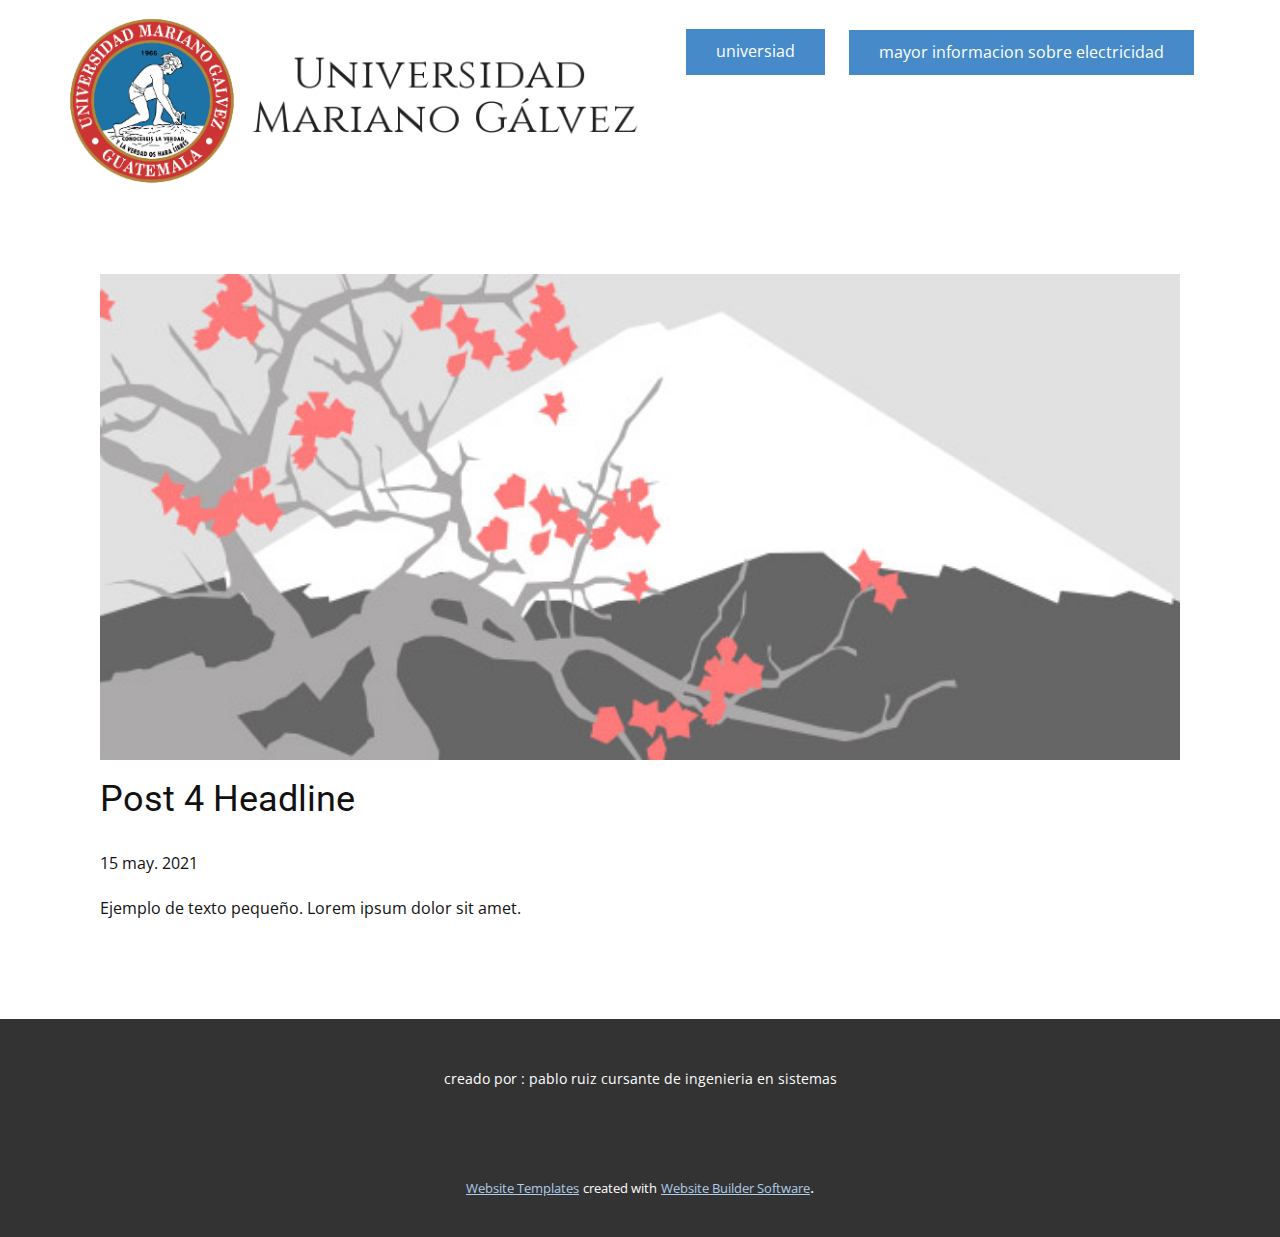
<file: blog/enviar-3.html>
<!doctype html>
<html style="font-size: 16px;"><head>
    <meta name="viewport" content="width=device-width, initial-scale=1.0">
    <meta charset="utf-8">
    <meta name="keywords" content="Post 1 Headline">
    <meta name="description" content="">
    <meta name="page_type" content="np-template-header-footer-from-plugin">
    <title>Post 4 Headline</title>
    <link rel="stylesheet" href="../nicepage.css" media="screen">
<link rel="stylesheet" href="../Post-Template.css" media="screen">
    <script class="u-script" type="text/javascript" src="../jquery.js" defer=""></script>
    <script class="u-script" type="text/javascript" src="../nicepage.js" defer=""></script>
    <meta name="generator" content="Nicepage 3.14.1, nicepage.com">
    <link id="u-theme-google-font" rel="stylesheet" href="https://fonts.googleapis.com/css?family=Roboto:100,100i,300,300i,400,400i,500,500i,700,700i,900,900i|Open+Sans:300,300i,400,400i,600,600i,700,700i,800,800i">
    
    
    <script type="application/ld+json">{
		"@context": "http://schema.org",
		"@type": "Organization",
		"name": "",
		"url": "index.html"
}</script>
    <meta property="og:title" content="Post Template">
    <meta property="og:type" content="website">
    <meta name="theme-color" content="#478ac9">
    <link rel="canonical" href="../index.html">
    <meta property="og:url" content="index.html">
  </head>
  <body class="u-body"><header class="u-clearfix u-header u-header" id="sec-e35f"><div class="u-clearfix u-sheet u-sheet-1">
        <img src="../images/umg.png" alt="" class="u-image u-image-default u-image-1" data-image-width="593" data-image-height="172">
        <a href="https://www.umg.edu.gt/" class="u-btn u-button-style u-btn-1">universiad</a>
        <a href="https://www.fundacionendesa.org/es/recursos/a201908-historia-de-la-electricidad" class="u-btn u-button-style u-btn-2">mayor informacion sobre electricidad</a>
      </div></header>
    <section class="u-align-center u-clearfix u-section-1" id="sec-bbb4">
      <div class="u-clearfix u-sheet u-valign-middle-md u-valign-middle-sm u-valign-middle-xs u-sheet-1"><!--post_details--><!--post_details_options_json--><!--{"source":""}--><!--/post_details_options_json--><!--blog_post-->
        <div class="u-container-style u-expanded-width u-post-details u-post-details-1">
          <div class="u-container-layout u-valign-middle u-container-layout-1"><!--blog_post_image-->
            <img alt="" class="u-blog-control u-expanded-width u-image u-image-default u-image-1" src="[data-uri]"><!--/blog_post_image--><!--blog_post_header-->
            <h2 class="u-blog-control u-text u-text-1">Post 4 Headline</h2><!--/blog_post_header--><!--blog_post_metadata-->
            <div class="u-blog-control u-metadata u-metadata-1"><!--blog_post_metadata_date-->
              <span class="u-meta-date u-meta-icon">15 may. 2021</span><!--/blog_post_metadata_date--><!--blog_post_metadata_category-->
              <!--/blog_post_metadata_category--><!--blog_post_metadata_comments-->
              <!--/blog_post_metadata_comments-->
            </div><!--/blog_post_metadata--><!--blog_post_content-->
            <div class="u-align-justify u-blog-control u-post-content u-text u-text-2 fr-view">
  Ejemplo de texto pequeño. Lorem ipsum dolor sit amet.
  </div><!--/blog_post_content-->
          </div>
        </div><!--/blog_post--><!--/post_details-->
      </div>
    </section>
    
    
    <footer class="u-align-center u-clearfix u-footer u-grey-80 u-footer" id="sec-8f8c"><div class="u-clearfix u-sheet u-sheet-1">
        <p class="u-small-text u-text u-text-variant u-text-1">creado por : pablo ruiz cursante de ingenieria en sistemas</p>
      </div></footer>
    <section class="u-backlink u-clearfix u-grey-80">
      <a class="u-link" href="https://nicepage.com/website-templates" target="_blank">
        <span>Website Templates</span>
      </a>
      <p class="u-text">
        <span>created with</span>
      </p>
      <a class="u-link" href="https://nicepage.com/" target="_blank">
        <span>Website Builder Software</span>
      </a>. 
    </section>
  
</body></html>
</file>
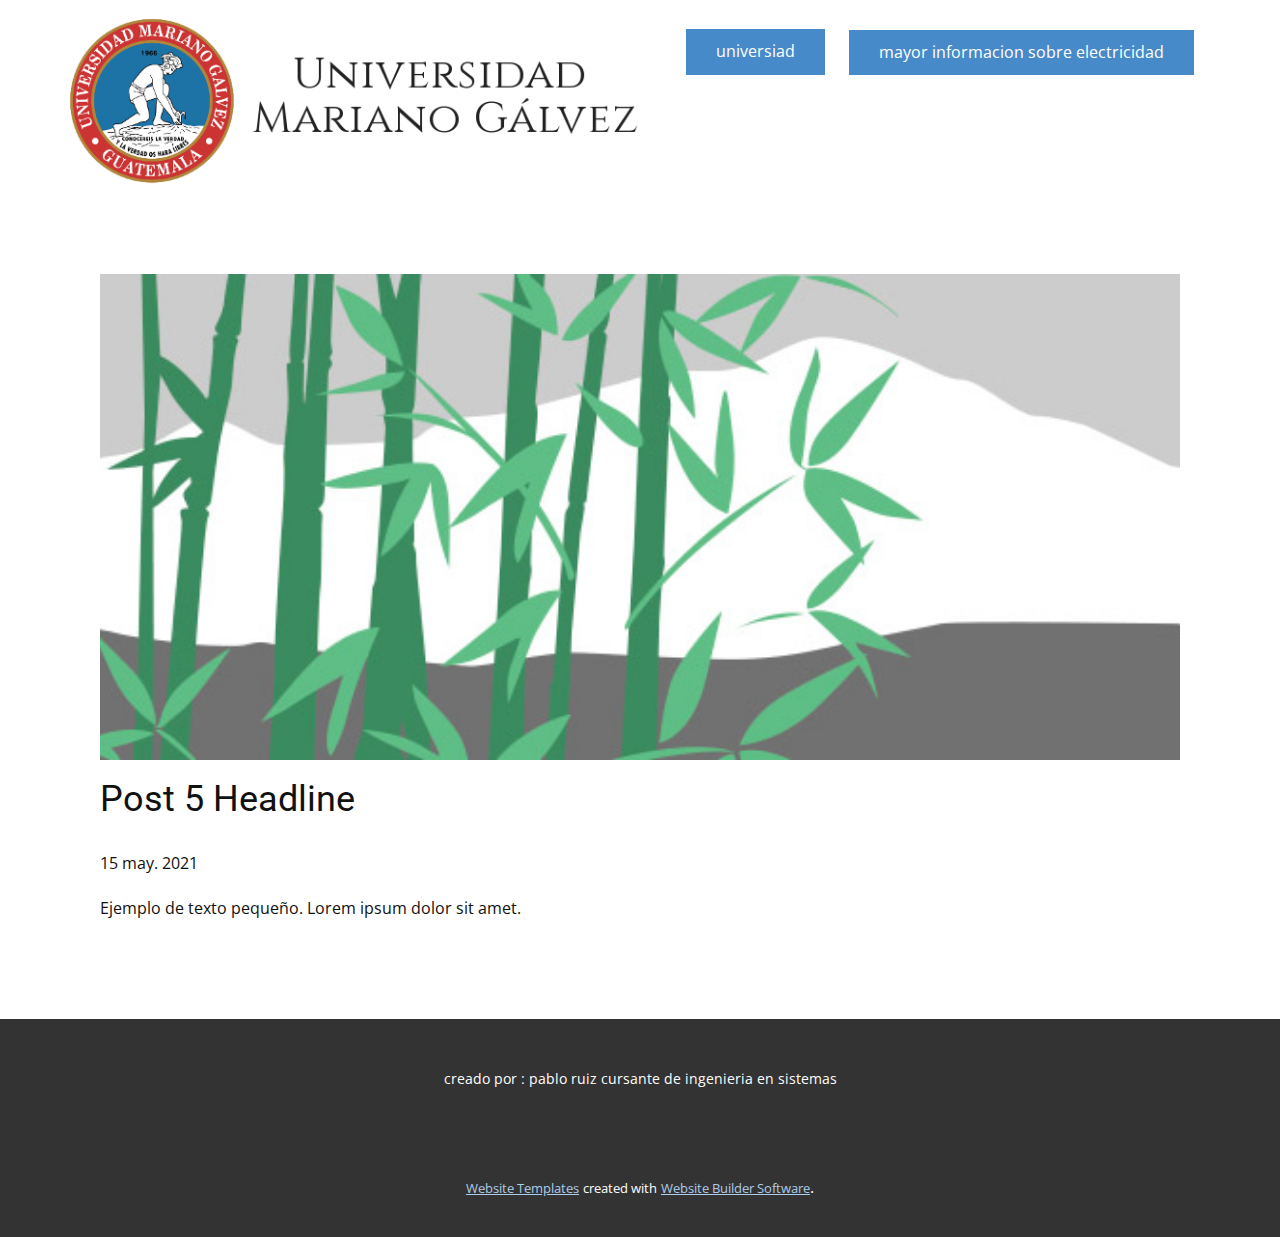
<file: blog/enviar-4.html>
<!doctype html>
<html style="font-size: 16px;"><head>
    <meta name="viewport" content="width=device-width, initial-scale=1.0">
    <meta charset="utf-8">
    <meta name="keywords" content="Post 1 Headline">
    <meta name="description" content="">
    <meta name="page_type" content="np-template-header-footer-from-plugin">
    <title>Post 5 Headline</title>
    <link rel="stylesheet" href="../nicepage.css" media="screen">
<link rel="stylesheet" href="../Post-Template.css" media="screen">
    <script class="u-script" type="text/javascript" src="../jquery.js" defer=""></script>
    <script class="u-script" type="text/javascript" src="../nicepage.js" defer=""></script>
    <meta name="generator" content="Nicepage 3.14.1, nicepage.com">
    <link id="u-theme-google-font" rel="stylesheet" href="https://fonts.googleapis.com/css?family=Roboto:100,100i,300,300i,400,400i,500,500i,700,700i,900,900i|Open+Sans:300,300i,400,400i,600,600i,700,700i,800,800i">
    
    
    <script type="application/ld+json">{
		"@context": "http://schema.org",
		"@type": "Organization",
		"name": "",
		"url": "index.html"
}</script>
    <meta property="og:title" content="Post Template">
    <meta property="og:type" content="website">
    <meta name="theme-color" content="#478ac9">
    <link rel="canonical" href="../index.html">
    <meta property="og:url" content="index.html">
  </head>
  <body class="u-body"><header class="u-clearfix u-header u-header" id="sec-e35f"><div class="u-clearfix u-sheet u-sheet-1">
        <img src="../images/umg.png" alt="" class="u-image u-image-default u-image-1" data-image-width="593" data-image-height="172">
        <a href="https://www.umg.edu.gt/" class="u-btn u-button-style u-btn-1">universiad</a>
        <a href="https://www.fundacionendesa.org/es/recursos/a201908-historia-de-la-electricidad" class="u-btn u-button-style u-btn-2">mayor informacion sobre electricidad</a>
      </div></header>
    <section class="u-align-center u-clearfix u-section-1" id="sec-bbb4">
      <div class="u-clearfix u-sheet u-valign-middle-md u-valign-middle-sm u-valign-middle-xs u-sheet-1"><!--post_details--><!--post_details_options_json--><!--{"source":""}--><!--/post_details_options_json--><!--blog_post-->
        <div class="u-container-style u-expanded-width u-post-details u-post-details-1">
          <div class="u-container-layout u-valign-middle u-container-layout-1"><!--blog_post_image-->
            <img alt="" class="u-blog-control u-expanded-width u-image u-image-default u-image-1" src="[data-uri]"><!--/blog_post_image--><!--blog_post_header-->
            <h2 class="u-blog-control u-text u-text-1">Post 5 Headline</h2><!--/blog_post_header--><!--blog_post_metadata-->
            <div class="u-blog-control u-metadata u-metadata-1"><!--blog_post_metadata_date-->
              <span class="u-meta-date u-meta-icon">15 may. 2021</span><!--/blog_post_metadata_date--><!--blog_post_metadata_category-->
              <!--/blog_post_metadata_category--><!--blog_post_metadata_comments-->
              <!--/blog_post_metadata_comments-->
            </div><!--/blog_post_metadata--><!--blog_post_content-->
            <div class="u-align-justify u-blog-control u-post-content u-text u-text-2 fr-view">
  Ejemplo de texto pequeño. Lorem ipsum dolor sit amet.
  </div><!--/blog_post_content-->
          </div>
        </div><!--/blog_post--><!--/post_details-->
      </div>
    </section>
    
    
    <footer class="u-align-center u-clearfix u-footer u-grey-80 u-footer" id="sec-8f8c"><div class="u-clearfix u-sheet u-sheet-1">
        <p class="u-small-text u-text u-text-variant u-text-1">creado por : pablo ruiz cursante de ingenieria en sistemas</p>
      </div></footer>
    <section class="u-backlink u-clearfix u-grey-80">
      <a class="u-link" href="https://nicepage.com/website-templates" target="_blank">
        <span>Website Templates</span>
      </a>
      <p class="u-text">
        <span>created with</span>
      </p>
      <a class="u-link" href="https://nicepage.com/" target="_blank">
        <span>Website Builder Software</span>
      </a>. 
    </section>
  
</body></html>
</file>
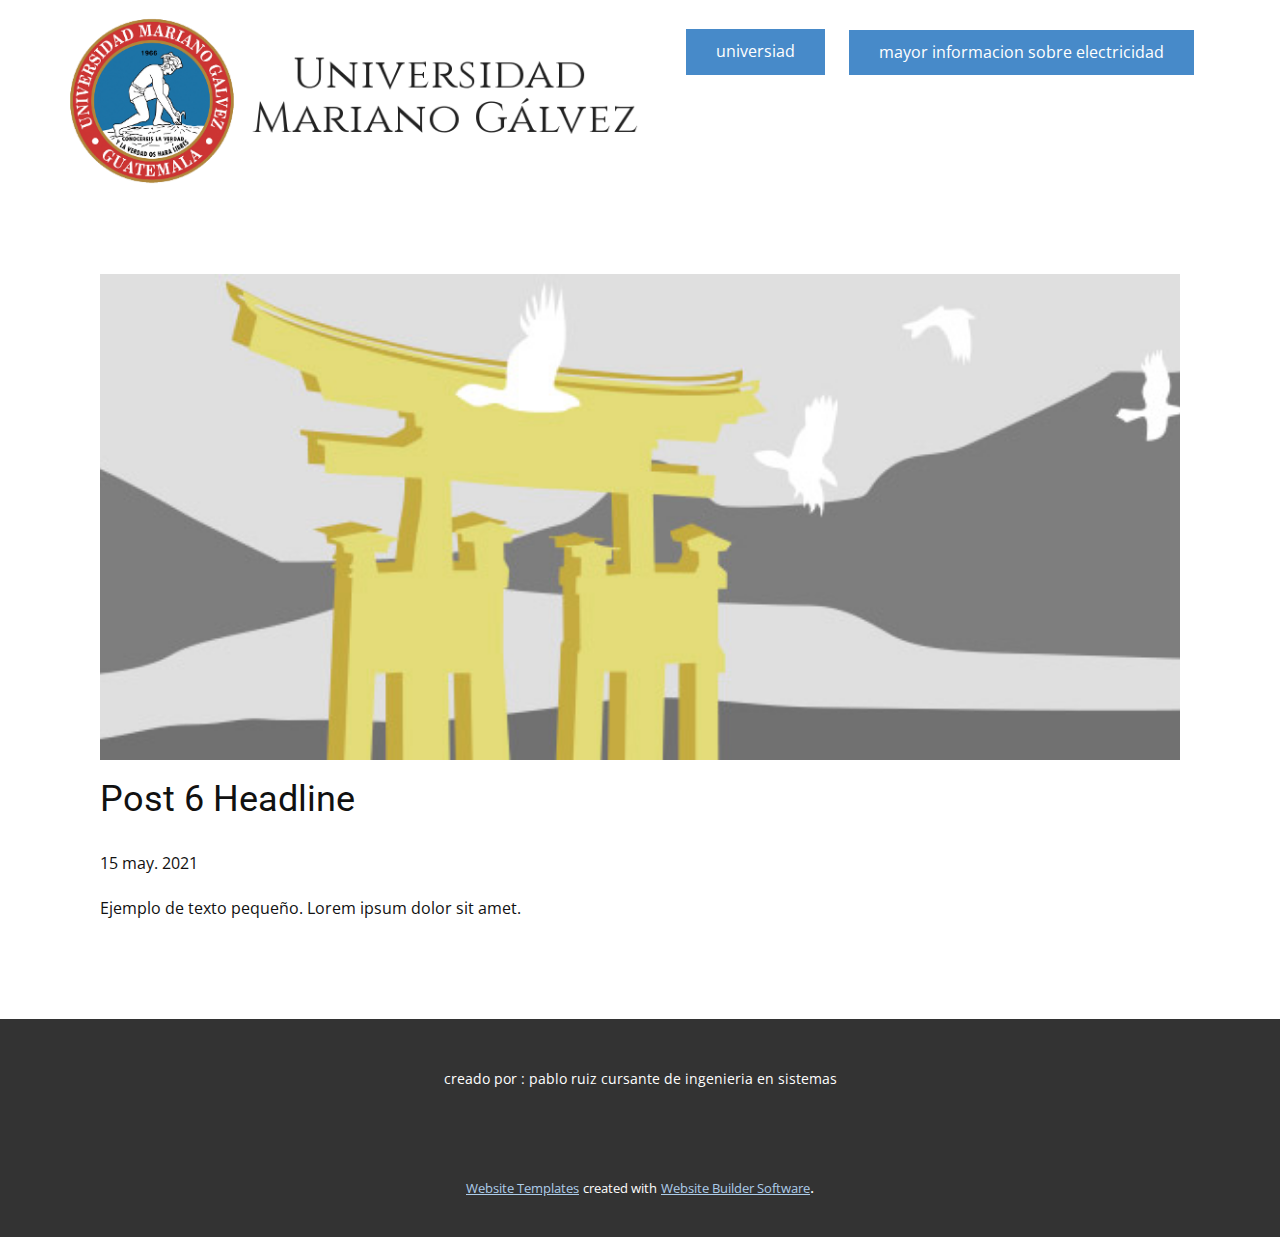
<file: blog/enviar-5.html>
<!doctype html>
<html style="font-size: 16px;"><head>
    <meta name="viewport" content="width=device-width, initial-scale=1.0">
    <meta charset="utf-8">
    <meta name="keywords" content="Post 1 Headline">
    <meta name="description" content="">
    <meta name="page_type" content="np-template-header-footer-from-plugin">
    <title>Post 6 Headline</title>
    <link rel="stylesheet" href="../nicepage.css" media="screen">
<link rel="stylesheet" href="../Post-Template.css" media="screen">
    <script class="u-script" type="text/javascript" src="../jquery.js" defer=""></script>
    <script class="u-script" type="text/javascript" src="../nicepage.js" defer=""></script>
    <meta name="generator" content="Nicepage 3.14.1, nicepage.com">
    <link id="u-theme-google-font" rel="stylesheet" href="https://fonts.googleapis.com/css?family=Roboto:100,100i,300,300i,400,400i,500,500i,700,700i,900,900i|Open+Sans:300,300i,400,400i,600,600i,700,700i,800,800i">
    
    
    <script type="application/ld+json">{
		"@context": "http://schema.org",
		"@type": "Organization",
		"name": "",
		"url": "index.html"
}</script>
    <meta property="og:title" content="Post Template">
    <meta property="og:type" content="website">
    <meta name="theme-color" content="#478ac9">
    <link rel="canonical" href="../index.html">
    <meta property="og:url" content="index.html">
  </head>
  <body class="u-body"><header class="u-clearfix u-header u-header" id="sec-e35f"><div class="u-clearfix u-sheet u-sheet-1">
        <img src="../images/umg.png" alt="" class="u-image u-image-default u-image-1" data-image-width="593" data-image-height="172">
        <a href="https://www.umg.edu.gt/" class="u-btn u-button-style u-btn-1">universiad</a>
        <a href="https://www.fundacionendesa.org/es/recursos/a201908-historia-de-la-electricidad" class="u-btn u-button-style u-btn-2">mayor informacion sobre electricidad</a>
      </div></header>
    <section class="u-align-center u-clearfix u-section-1" id="sec-bbb4">
      <div class="u-clearfix u-sheet u-valign-middle-md u-valign-middle-sm u-valign-middle-xs u-sheet-1"><!--post_details--><!--post_details_options_json--><!--{"source":""}--><!--/post_details_options_json--><!--blog_post-->
        <div class="u-container-style u-expanded-width u-post-details u-post-details-1">
          <div class="u-container-layout u-valign-middle u-container-layout-1"><!--blog_post_image-->
            <img alt="" class="u-blog-control u-expanded-width u-image u-image-default u-image-1" src="[data-uri]"><!--/blog_post_image--><!--blog_post_header-->
            <h2 class="u-blog-control u-text u-text-1">Post 6 Headline</h2><!--/blog_post_header--><!--blog_post_metadata-->
            <div class="u-blog-control u-metadata u-metadata-1"><!--blog_post_metadata_date-->
              <span class="u-meta-date u-meta-icon">15 may. 2021</span><!--/blog_post_metadata_date--><!--blog_post_metadata_category-->
              <!--/blog_post_metadata_category--><!--blog_post_metadata_comments-->
              <!--/blog_post_metadata_comments-->
            </div><!--/blog_post_metadata--><!--blog_post_content-->
            <div class="u-align-justify u-blog-control u-post-content u-text u-text-2 fr-view">
  Ejemplo de texto pequeño. Lorem ipsum dolor sit amet.
  </div><!--/blog_post_content-->
          </div>
        </div><!--/blog_post--><!--/post_details-->
      </div>
    </section>
    
    
    <footer class="u-align-center u-clearfix u-footer u-grey-80 u-footer" id="sec-8f8c"><div class="u-clearfix u-sheet u-sheet-1">
        <p class="u-small-text u-text u-text-variant u-text-1">creado por : pablo ruiz cursante de ingenieria en sistemas</p>
      </div></footer>
    <section class="u-backlink u-clearfix u-grey-80">
      <a class="u-link" href="https://nicepage.com/website-templates" target="_blank">
        <span>Website Templates</span>
      </a>
      <p class="u-text">
        <span>created with</span>
      </p>
      <a class="u-link" href="https://nicepage.com/" target="_blank">
        <span>Website Builder Software</span>
      </a>. 
    </section>
  
</body></html>
</file>
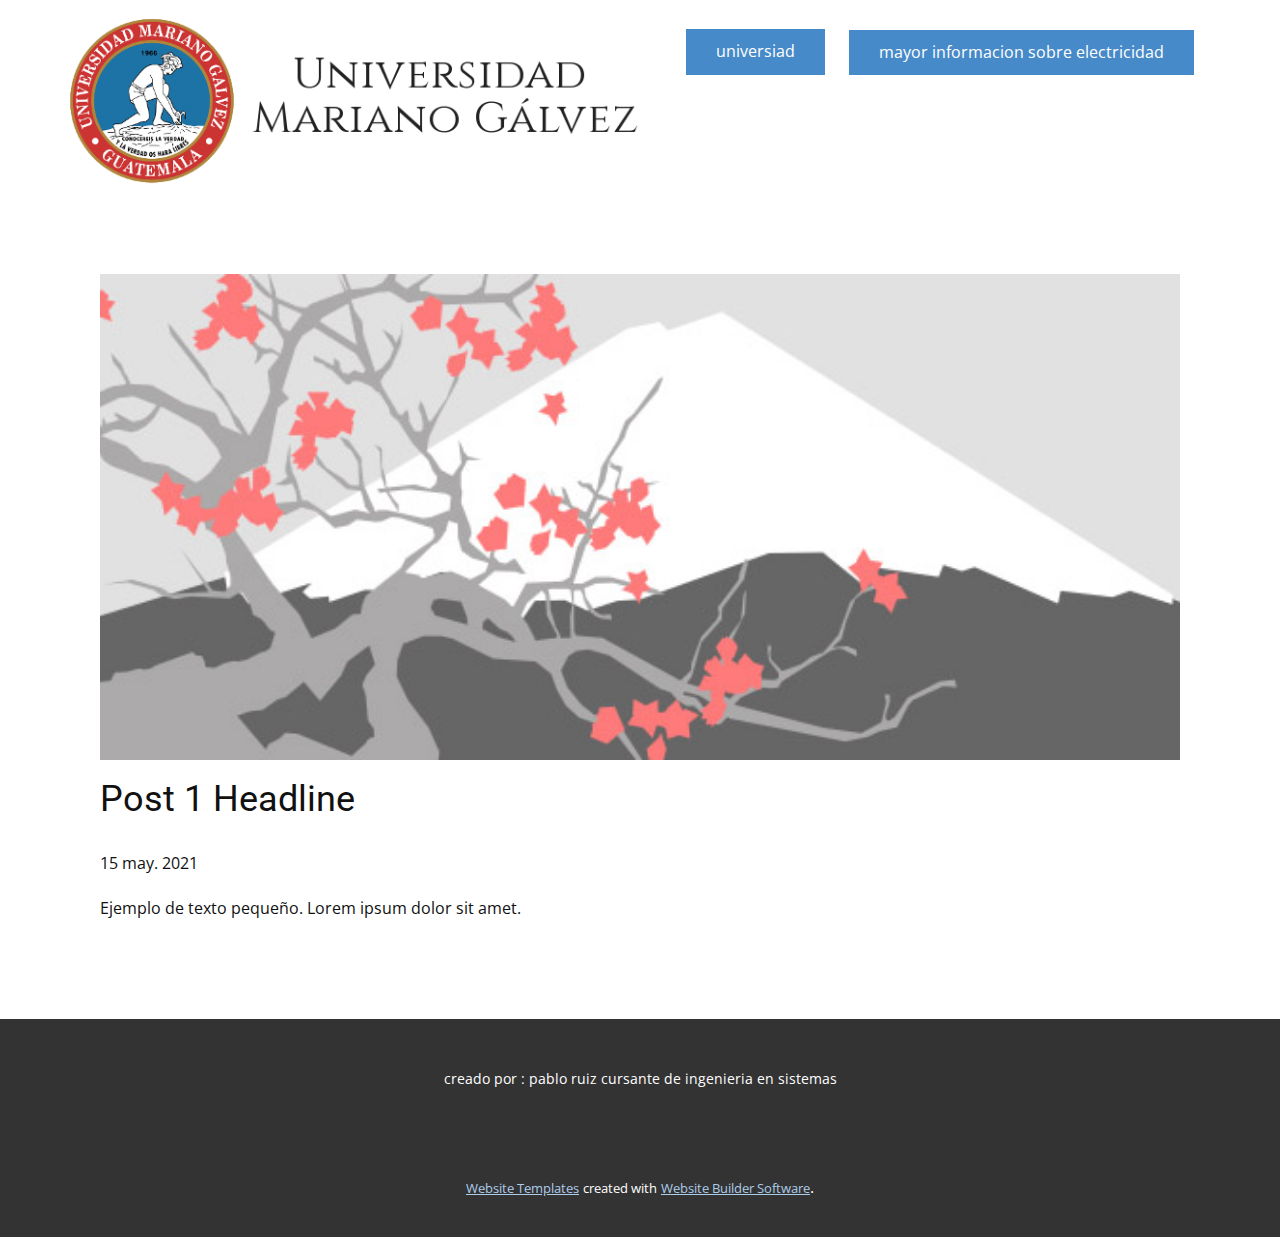
<file: blog/enviar.html>
<!doctype html>
<html style="font-size: 16px;"><head>
    <meta name="viewport" content="width=device-width, initial-scale=1.0">
    <meta charset="utf-8">
    <meta name="keywords" content="Post 1 Headline">
    <meta name="description" content="">
    <meta name="page_type" content="np-template-header-footer-from-plugin">
    <title>Post 1 Headline</title>
    <link rel="stylesheet" href="../nicepage.css" media="screen">
<link rel="stylesheet" href="../Post-Template.css" media="screen">
    <script class="u-script" type="text/javascript" src="../jquery.js" defer=""></script>
    <script class="u-script" type="text/javascript" src="../nicepage.js" defer=""></script>
    <meta name="generator" content="Nicepage 3.14.1, nicepage.com">
    <link id="u-theme-google-font" rel="stylesheet" href="https://fonts.googleapis.com/css?family=Roboto:100,100i,300,300i,400,400i,500,500i,700,700i,900,900i|Open+Sans:300,300i,400,400i,600,600i,700,700i,800,800i">
    
    
    <script type="application/ld+json">{
		"@context": "http://schema.org",
		"@type": "Organization",
		"name": "",
		"url": "index.html"
}</script>
    <meta property="og:title" content="Post Template">
    <meta property="og:type" content="website">
    <meta name="theme-color" content="#478ac9">
    <link rel="canonical" href="../index.html">
    <meta property="og:url" content="index.html">
  </head>
  <body class="u-body"><header class="u-clearfix u-header u-header" id="sec-e35f"><div class="u-clearfix u-sheet u-sheet-1">
        <img src="../images/umg.png" alt="" class="u-image u-image-default u-image-1" data-image-width="593" data-image-height="172">
        <a href="https://www.umg.edu.gt/" class="u-btn u-button-style u-btn-1">universiad</a>
        <a href="https://www.fundacionendesa.org/es/recursos/a201908-historia-de-la-electricidad" class="u-btn u-button-style u-btn-2">mayor informacion sobre electricidad</a>
      </div></header>
    <section class="u-align-center u-clearfix u-section-1" id="sec-bbb4">
      <div class="u-clearfix u-sheet u-valign-middle-md u-valign-middle-sm u-valign-middle-xs u-sheet-1"><!--post_details--><!--post_details_options_json--><!--{"source":""}--><!--/post_details_options_json--><!--blog_post-->
        <div class="u-container-style u-expanded-width u-post-details u-post-details-1">
          <div class="u-container-layout u-valign-middle u-container-layout-1"><!--blog_post_image-->
            <img alt="" class="u-blog-control u-expanded-width u-image u-image-default u-image-1" src="[data-uri]"><!--/blog_post_image--><!--blog_post_header-->
            <h2 class="u-blog-control u-text u-text-1">Post 1 Headline</h2><!--/blog_post_header--><!--blog_post_metadata-->
            <div class="u-blog-control u-metadata u-metadata-1"><!--blog_post_metadata_date-->
              <span class="u-meta-date u-meta-icon">15 may. 2021</span><!--/blog_post_metadata_date--><!--blog_post_metadata_category-->
              <!--/blog_post_metadata_category--><!--blog_post_metadata_comments-->
              <!--/blog_post_metadata_comments-->
            </div><!--/blog_post_metadata--><!--blog_post_content-->
            <div class="u-align-justify u-blog-control u-post-content u-text u-text-2 fr-view">
  Ejemplo de texto pequeño. Lorem ipsum dolor sit amet.
  </div><!--/blog_post_content-->
          </div>
        </div><!--/blog_post--><!--/post_details-->
      </div>
    </section>
    
    
    <footer class="u-align-center u-clearfix u-footer u-grey-80 u-footer" id="sec-8f8c"><div class="u-clearfix u-sheet u-sheet-1">
        <p class="u-small-text u-text u-text-variant u-text-1">creado por : pablo ruiz cursante de ingenieria en sistemas</p>
      </div></footer>
    <section class="u-backlink u-clearfix u-grey-80">
      <a class="u-link" href="https://nicepage.com/website-templates" target="_blank">
        <span>Website Templates</span>
      </a>
      <p class="u-text">
        <span>created with</span>
      </p>
      <a class="u-link" href="https://nicepage.com/" target="_blank">
        <span>Website Builder Software</span>
      </a>. 
    </section>
  
</body></html>
</file>
